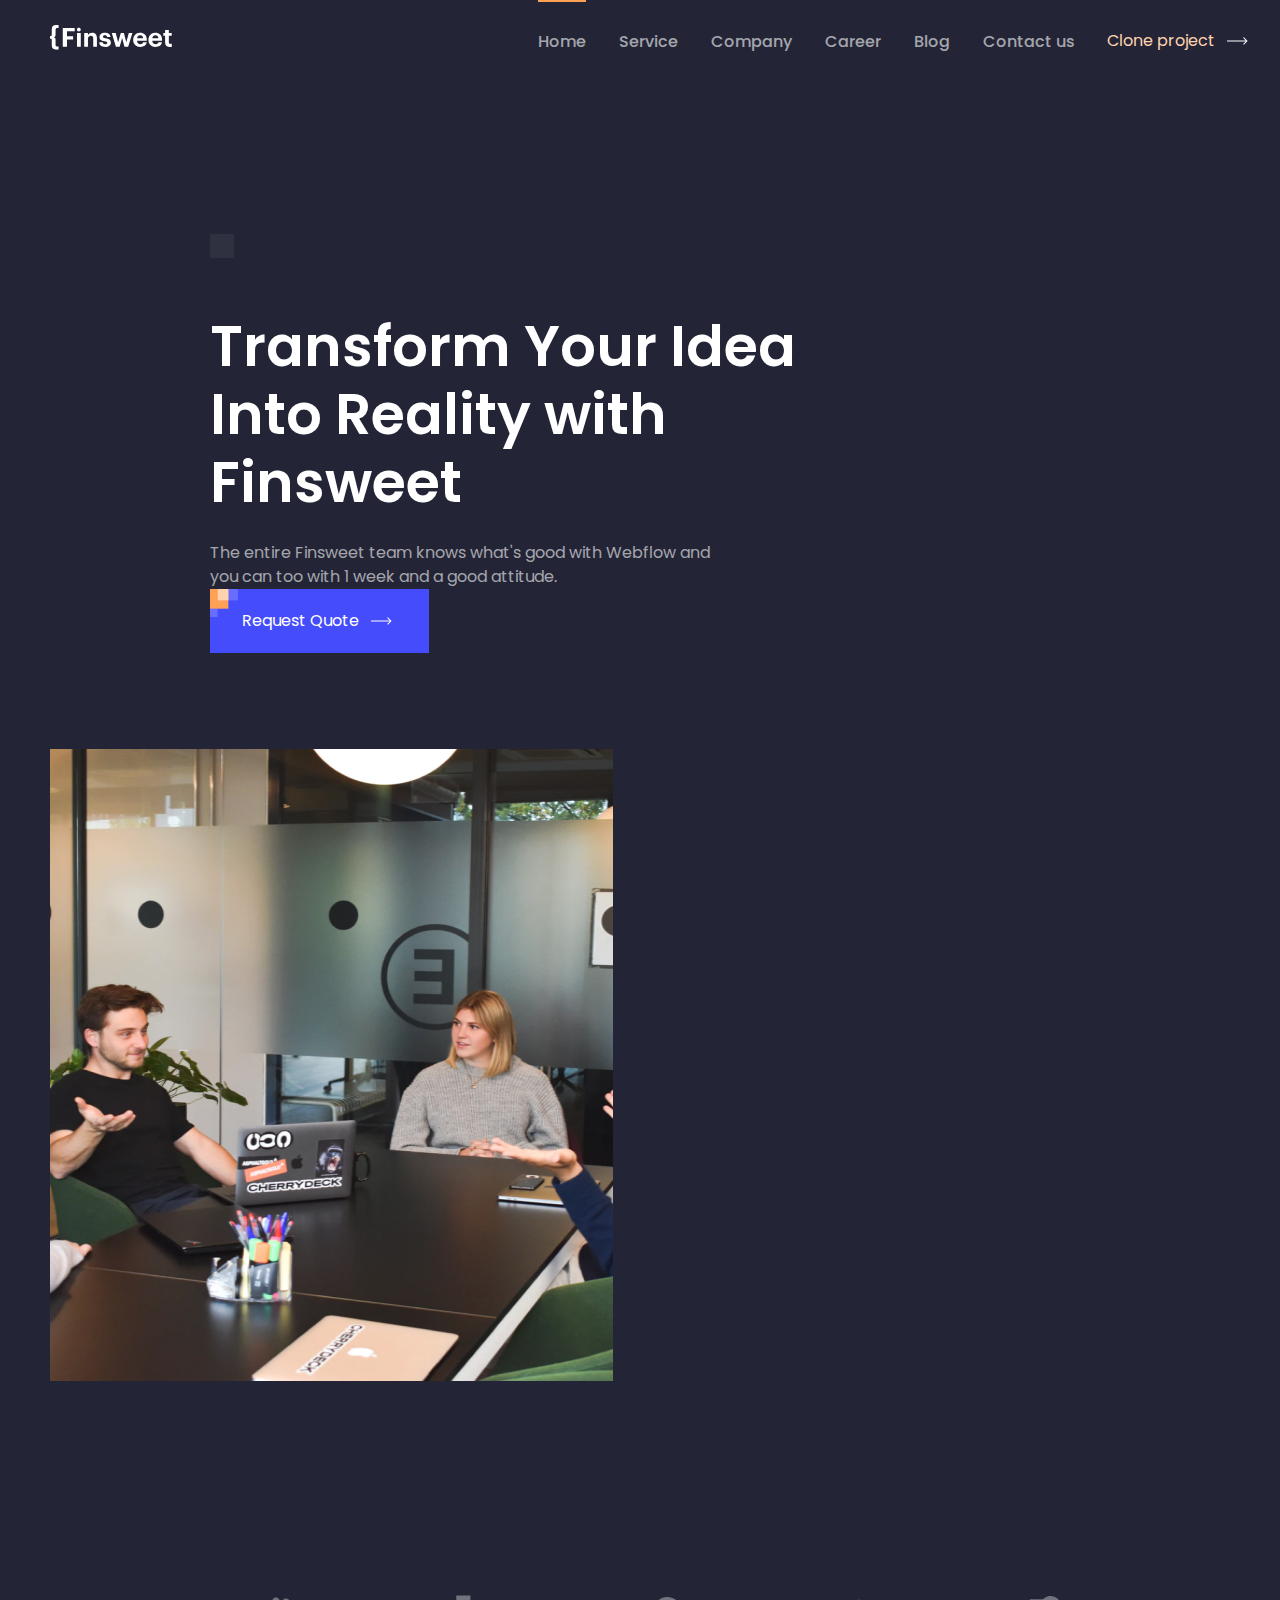
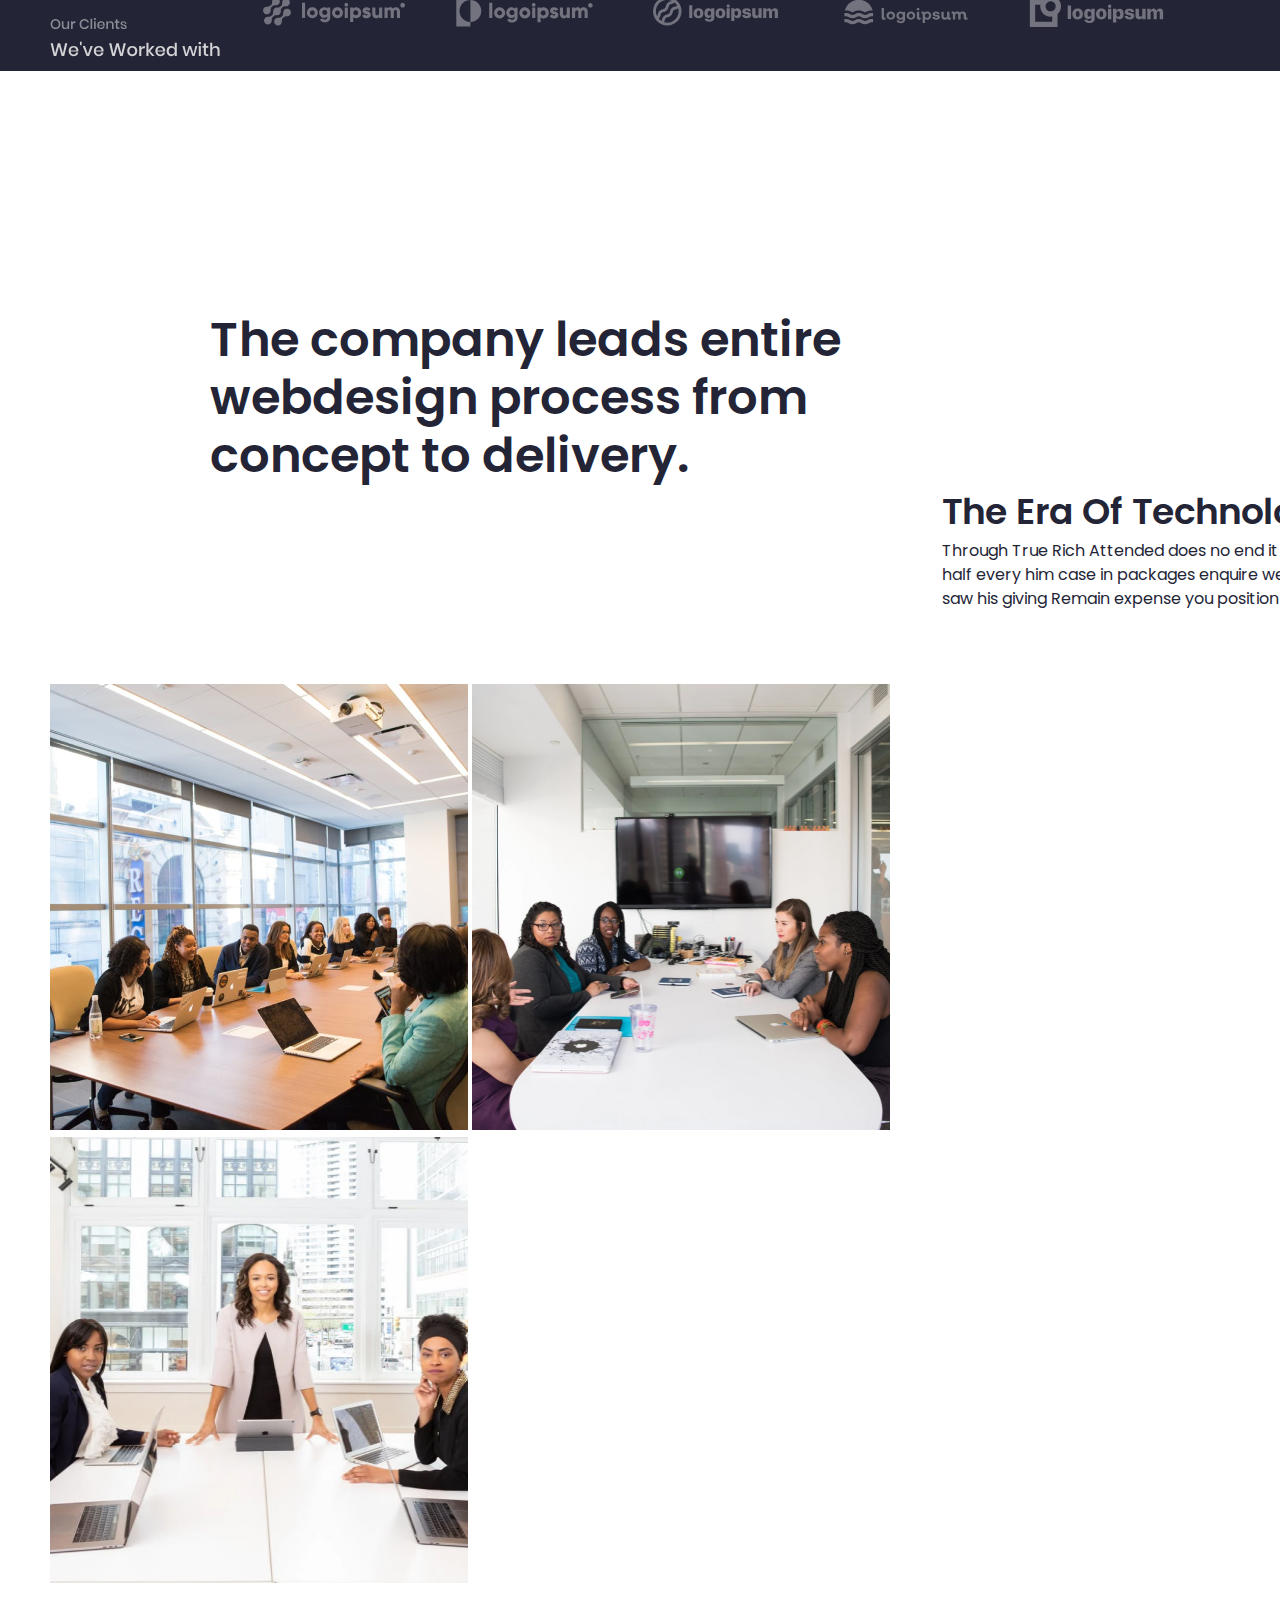
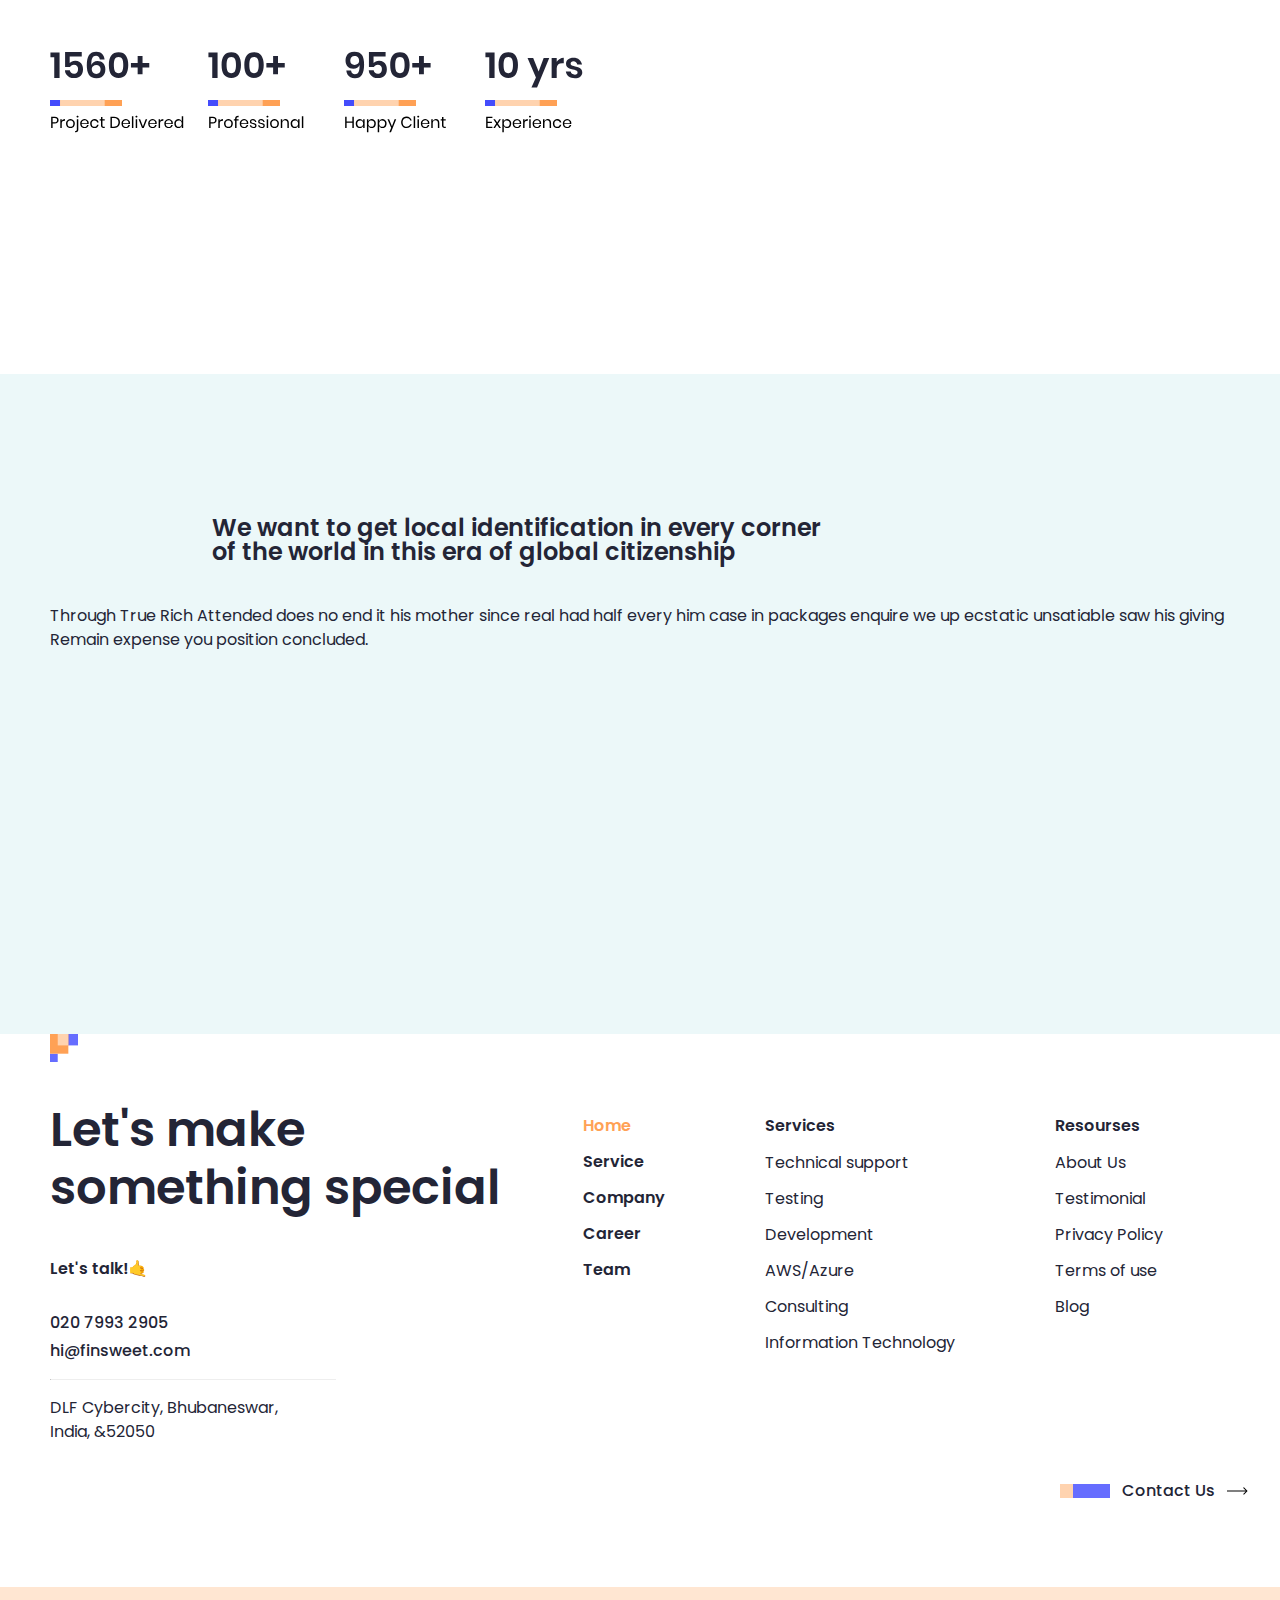
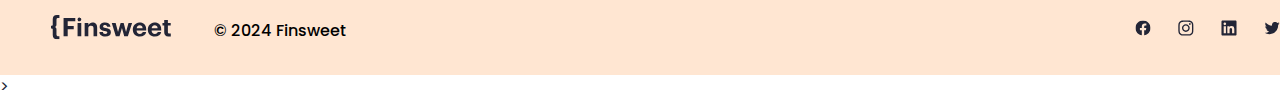
<file: index.html>
<!DOCTYPE html>
<html lang="en">
  <head>
    <meta charset="UTF-8" />
    <meta name="viewport" content="width=device-width, initial-scale=1.0" />
    <title>Finsweet | Home</title>
    <!-- STYLE -->
    <link rel="stylesheet" href="./css/global.css" />
    <link rel="stylesheet" href="./css/index.css" />
  </head>
  <body>
    <!-- HEADER START -->
    <header class="header">
      <div class="header-container container">
        <!-- LOGO -->
        <a class="site-logo" href="./index.html">
          <img
            class="site-logo-img"
            src="./imags/Logo-white.svg"
            alt="site logo"
            width="122"
            height="25"
          />
        </a>
        <!-- NAV -->
        <nav class="sitenav">
          <ul class="sitenav-list">
            <li class="sitenav-item">
              <a class="sitenav-link" id="active" href="./index.html">Home</a>
            </li>
            <li class="sitenav-item">
              <a class="sitenav-link" href="./pages/services/services.html"
                >Service</a
              >
            </li>
            <li class="sitenav-item">
              <a class="sitenav-link" href="./pages/company/company.html"
                >Company</a
              >
            </li>
            <li class="sitenav-item">
              <a class="sitenav-link" href="./pages/career/career.html"
                >Career</a
              >
            </li>
            <li class="sitenav-item">
              <a class="sitenav-link" href="./pages/blog/blog.html">Blog</a>
            </li>
            <li class="sitenav-item">
              <a class="sitenav-link" href="./pages/contact/contact.html"
                >Contact us</a
              >
            </li>
          </ul>
        </nav>
        <!-- HEADER BUTTUN -->
        <a class="btn header-btn" href="">
          <span class="btn-text">Clone project</span>
          <img class="btn-image" src="../../imags/shape-btn-row.svg" alt="" />
        </a>
      </div>
    </header>
    <!-- HEADER END -->

    <!-- MAIN START -->
    <main class="main">
      <!-- HERO -->

      <section class="hero">
        <div class="hero-title container">
          <div>
            <img class="hero-icon" src="./imags/icon.svg" alt="" />
            <h1 class="hero-text">
              Transform Your Idea Into Reality with Finsweet
            </h1>
            <p class="hero-content">
              The entire Finsweet team knows what's good with Webflow and you
              can too with 1 week and a good attitude.
            </p>
            <a class="btn btn-primary" href="">
              <span class="btn-text">Request Quote</span>
              <img class="btn-image" src="./imags/shape-btn-row.svg" alt="" />
            </a>
          </div>
          <img class="hero-image" src="./imags/main-img.jpg" alt="" />
          <div class="hero-wrapper">
            <img class="hero-logo-img" src="./imags/hero-title.svg" alt="" />
            <img class="hero-logo-img" src="./imags/hero-ligo.svg" alt="" />
            <img class="hero-logo-img" src="./imags/hero-ligo1.svg" alt="" />
            <img class="hero-logo-img" src="./imags/hero-logo2.svg" alt="" />
            <img class="hero-logo-img" src="./imags/hero-logo3.svg" alt="" />
            <img class="hero-logo-img" src="./imags/hero-logo4.svg" alt="" />
          </div>

          <!-- HERO LOGO -->
        </div>
      </section>

      <!-- ABOUT US bo'limi -->
      <div class="main-about-title container">
        <h2 class="main-about">
          The company leads entire webdesign process from concept to delivery.
        </h2>
        <h3 class="main-content">The Era Of Technology.</h3>
        <p class="main-item">
          Through True Rich Attended does no end it his mother since real had
          half every him case in packages enquire we up ecstatic unsatiable saw
          his giving Remain expense you position concluded.
        </p>
        <img class="main-img" src="./imags/Image 1.jpg" alt="" />
        <img class="main-img" src="./imags/Image 2.jpg" alt="" />
        <img class="main-img" src="./imags/Image 3.jpg" alt="" />
      </div>
      <div class="main-logo container">
        <img class="main-logos" src="./imags/Number 1.svg" alt="" />
        <img class="main-logos" src="./imags/Number 2.svg" alt="" />
        <img class="main-logos" src="./imags/Number 3.svg" alt="" />
        <img class="main-logos" src="./imags/Number 4.svg" alt="" />
      </div>
      <!-- MAIN expertise bo'limi -->
      <section class="main-bg container">
        <div>
          <h2 class="expertis-title">
            We want to get local identification in every corner of the world in
            this era of global citizenship
          </h2>
          <p part="expertis-item">
            Through True Rich Attended does no end it his mother since real had
            half every him case in packages enquire we up ecstatic unsatiable
            saw his giving Remain expense you position concluded.
          </p>
        </div>
      </section>
    </main>
    <!-- MAIN END  -->

    <!-- FOOTER START -->
    <footer class="footer">
      <!-- FOOTER TOP -->
      <div class="fotter-top">
        <div class="footer-top-container container">
          <div class="footer-top-left">
            <img class="footer-top-image" src="./imags/Shape-btn.svg" alt="" />
            <h2 class="footer-top-title">Let's make something special</h2>
            <h4 class="footer-topo-slogan">Let's talk!🤙</h4>

            <p class="footer-top-mobile">
              <a href="tel:+020 7993 2905">020 7993 2905</a>
            </p>
            <p class="footer-top-email">
              <a href="mailto:hi@finsweet.com">hi@finsweet.com</a>
            </p>
            <hr class="footer-top-divider" />
            <address class="site-address">
              DLF Cybercity, Bhubaneswar, <br />
              India, &52050
            </address>
          </div>
          <div class="footer-top-right">
            <!-- ULS -->
            <div class="footer-navs">
              <ul class="main-nav">
                <li>
                  <a href="../../index.html" id="active-footer-link">Home</a>
                </li>
                <li>
                  <a href="../../pages/services/services.html">Service</a>
                </li>
                <li><a href="./../company/company.html">Company</a></li>
                <li><a href="./../career/career.html">Career </a></li>
                <li><a href="pages/team/team.html">Team</a></li>
              </ul>
              <ul class="services-nav">
                <li>Services</li>
                <li><a href="">Technical support</a></li>
                <li><a href="">Testing</a></li>
                <li><a href="">Development</a></li>
                <li><a href="">AWS/Azure </a></li>
                <li><a href="">Consulting</a></li>
                <li><a href="">Information Technology</a></li>
              </ul>
              <ul class="resources-nav">
                <li>Resourses</li>
                <li><a href="">About Us</a></li>
                <li><a href="">Testimonial</a></li>
                <li>
                  <a href="./pages/privacy/privacy.html">Privacy Policy</a>
                </li>
                <li><a href="">Terms of use</a></li>
                <li><a href="">Blog</a></li>
              </ul>
            </div>
            <div class="footer-btn-wrapper">
              <a class="btn footer-btn" href="">
                <img src="./imags/Shapes.svg" alt="" />
                <span class="btn-text">Contact Us</span>
                <img
                  class="btn-image"
                  src="./imags/shape-btn-black.svg"
                  alt=""
                />
              </a>
            </div>
          </div>
        </div>
      </div>
      <!-- FOOTER BOTTON -->
      <div class="footer-bottom">
        <!-- LOGO -->
        <div class="footer-bottom-container container">
          <a class="site-logo" href="./index.html">
            <img
              class="site-logo-img"
              src="./imags/Logo-black.svg"
              alt="site logo"
              width="122"
              height="25"
            />
          </a>

          <span class="footer-copyright">&copy 2024 Finsweet</span>
          <ul class="footer-socials">
            <li class="socials-item">
              <a href="" class="footer-socials-link"
                ><svg
                  class="social-icon"
                  width="16"
                  height="17"
                  viewBox="0 0 16 17"
                  fill="none"
                  xmlns="http://www.w3.org/2000/svg"
                >
                  <g clip-path="url(#clip0_1_1760)">
                    <path
                      d="M16 8.52246C16 4.10418 12.4183 0.522461 8 0.522461C3.58172 0.522461 0 4.10418 0 8.52246C0 12.5154 2.92547 15.8251 6.75 16.4253V10.835H4.71875V8.52246H6.75V6.75996C6.75 4.75496 7.94438 3.64746 9.77172 3.64746C10.6467 3.64746 11.5625 3.80371 11.5625 3.80371V5.77246H10.5538C9.56 5.77246 9.25 6.38918 9.25 7.02246V8.52246H11.4688L11.1141 10.835H9.25V16.4253C13.0745 15.8251 16 12.5154 16 8.52246Z"
                      fill="#232536"
                    />
                  </g>
                  <defs>
                    <clipPath id="clip0_1_1760">
                      <rect
                        width="16"
                        height="16"
                        fill="white"
                        transform="translate(0 0.522461)"
                      />
                    </clipPath>
                  </defs>
                </svg>
              </a>
            </li>
            <li class="socials-item">
              <a href="" class="footer-socials-link"
                ><svg
                  class="social-icon"
                  width="17"
                  height="17"
                  viewBox="0 0 17 17"
                  fill="none"
                  xmlns="http://www.w3.org/2000/svg"
                >
                  <path
                    d="M8.3335 1.96309C10.471 1.96309 10.7241 1.97246 11.5647 2.00996C12.346 2.04434 12.7679 2.17559 13.0491 2.28496C13.421 2.42871 13.6897 2.60371 13.9679 2.88184C14.2491 3.16309 14.421 3.42871 14.5647 3.80059C14.6741 4.08184 14.8054 4.50684 14.8397 5.28496C14.8772 6.12871 14.8866 6.38184 14.8866 8.51621C14.8866 10.6537 14.8772 10.9068 14.8397 11.7475C14.8054 12.5287 14.6741 12.9506 14.5647 13.2318C14.421 13.6037 14.246 13.8725 13.9679 14.1506C13.6866 14.4318 13.421 14.6037 13.0491 14.7475C12.7679 14.8568 12.3429 14.9881 11.5647 15.0225C10.721 15.06 10.4679 15.0693 8.3335 15.0693C6.196 15.0693 5.94287 15.06 5.10225 15.0225C4.321 14.9881 3.89912 14.8568 3.61787 14.7475C3.246 14.6037 2.97725 14.4287 2.69912 14.1506C2.41787 13.8693 2.246 13.6037 2.10225 13.2318C1.99287 12.9506 1.86162 12.5256 1.82725 11.7475C1.78975 10.9037 1.78037 10.6506 1.78037 8.51621C1.78037 6.37871 1.78975 6.12559 1.82725 5.28496C1.86162 4.50371 1.99287 4.08184 2.10225 3.80059C2.246 3.42871 2.421 3.15996 2.69912 2.88184C2.98037 2.60059 3.246 2.42871 3.61787 2.28496C3.89912 2.17559 4.32412 2.04434 5.10225 2.00996C5.94287 1.97246 6.196 1.96309 8.3335 1.96309ZM8.3335 0.522461C6.16162 0.522461 5.88975 0.531836 5.03662 0.569336C4.18662 0.606836 3.60225 0.744336 3.096 0.941211C2.56787 1.14746 2.121 1.41934 1.67725 1.86621C1.23037 2.30996 0.958496 2.75684 0.752246 3.28184C0.555371 3.79121 0.417871 4.37246 0.380371 5.22246C0.342871 6.07871 0.333496 6.35059 0.333496 8.52246C0.333496 10.6943 0.342871 10.9662 0.380371 11.8193C0.417871 12.6693 0.555371 13.2537 0.752246 13.76C0.958496 14.2881 1.23037 14.735 1.67725 15.1787C2.121 15.6225 2.56787 15.8975 3.09287 16.1006C3.60225 16.2975 4.1835 16.435 5.0335 16.4725C5.88662 16.51 6.1585 16.5193 8.33037 16.5193C10.5022 16.5193 10.7741 16.51 11.6272 16.4725C12.4772 16.435 13.0616 16.2975 13.5679 16.1006C14.0929 15.8975 14.5397 15.6225 14.9835 15.1787C15.4272 14.735 15.7022 14.2881 15.9054 13.7631C16.1022 13.2537 16.2397 12.6725 16.2772 11.8225C16.3147 10.9693 16.3241 10.6975 16.3241 8.52559C16.3241 6.35371 16.3147 6.08184 16.2772 5.22871C16.2397 4.37871 16.1022 3.79434 15.9054 3.28809C15.7085 2.75684 15.4366 2.30996 14.9897 1.86621C14.546 1.42246 14.0991 1.14746 13.5741 0.944336C13.0647 0.747461 12.4835 0.609961 11.6335 0.572461C10.7772 0.531836 10.5054 0.522461 8.3335 0.522461Z"
                    fill="#232536"
                  />
                  <path
                    d="M8.3335 4.41309C6.06475 4.41309 4.22412 6.25371 4.22412 8.52246C4.22412 10.7912 6.06475 12.6318 8.3335 12.6318C10.6022 12.6318 12.4429 10.7912 12.4429 8.52246C12.4429 6.25371 10.6022 4.41309 8.3335 4.41309ZM8.3335 11.1881C6.86162 11.1881 5.66787 9.99434 5.66787 8.52246C5.66787 7.05059 6.86162 5.85684 8.3335 5.85684C9.80537 5.85684 10.9991 7.05059 10.9991 8.52246C10.9991 9.99434 9.80537 11.1881 8.3335 11.1881Z"
                    fill="#232536"
                  />
                  <path
                    d="M13.5647 4.25064C13.5647 4.78189 13.1335 5.21001 12.6054 5.21001C12.0741 5.21001 11.646 4.77876 11.646 4.25064C11.646 3.71939 12.0772 3.29126 12.6054 3.29126C13.1335 3.29126 13.5647 3.72251 13.5647 4.25064Z"
                    fill="#232536"
                  />
                </svg>
              </a>
            </li>
            <li class="socials-item">
              <a href="" class="footer-socials-link"
                ><svg
                  class="social-icon"
                  width="16"
                  height="17"
                  viewBox="0 0 16 17"
                  fill="none"
                  xmlns="http://www.w3.org/2000/svg"
                >
                  <path
                    d="M14.8156 0.522461H1.18125C0.528125 0.522461 0 1.03809 0 1.67559V15.3662C0 16.0037 0.528125 16.5225 1.18125 16.5225H14.8156C15.4688 16.5225 16 16.0037 16 15.3693V1.67559C16 1.03809 15.4688 0.522461 14.8156 0.522461ZM4.74687 14.1568H2.37188V6.51934H4.74687V14.1568ZM3.55938 5.47871C2.79688 5.47871 2.18125 4.86309 2.18125 4.10371C2.18125 3.34434 2.79688 2.72871 3.55938 2.72871C4.31875 2.72871 4.93437 3.34434 4.93437 4.10371C4.93437 4.85996 4.31875 5.47871 3.55938 5.47871ZM13.6344 14.1568H11.2625V10.4443C11.2625 9.55996 11.2469 8.41934 10.0281 8.41934C8.79375 8.41934 8.60625 9.38496 8.60625 10.3818V14.1568H6.2375V6.51934H8.5125V7.56309H8.54375C8.85938 6.96309 9.63438 6.32871 10.7875 6.32871C13.1906 6.32871 13.6344 7.90996 13.6344 9.96621V14.1568Z"
                    fill="#232536"
                  />
                </svg>
              </a>
            </li>
            <li class="socials-item">
              <a href="" class="footer-socials-link"
                ><svg
                  class="social-icon"
                  width="17"
                  height="17"
                  viewBox="0 0 17 17"
                  fill="none"
                  xmlns="http://www.w3.org/2000/svg"
                >
                  <g clip-path="url(#clip0_1_1762)">
                    <path
                      d="M5.69994 15.0225C11.7362 15.0225 15.0387 10.0203 15.0387 5.6837C15.0387 5.54308 15.0356 5.39933 15.0293 5.2587C15.6718 4.7941 16.2262 4.21863 16.6665 3.55933C16.0682 3.82553 15.4329 3.99938 14.7824 4.07495C15.4674 3.6644 15.9802 3.01944 16.2259 2.25964C15.5815 2.6415 14.8769 2.91087 14.1421 3.0562C13.6471 2.53017 12.9925 2.18187 12.2796 2.06516C11.5668 1.94845 10.8353 2.06983 10.1983 2.41053C9.56137 2.75122 9.05437 3.29226 8.75574 3.95C8.4571 4.60774 8.38346 5.34554 8.54619 6.04933C7.2415 5.98385 5.96513 5.64493 4.79983 5.05453C3.63452 4.46412 2.6063 3.63542 1.78182 2.62214C1.36277 3.34462 1.23454 4.19956 1.42319 5.01319C1.61184 5.82682 2.10321 6.53809 2.79744 7.00245C2.27626 6.9859 1.76649 6.84558 1.31025 6.59308V6.6337C1.30979 7.39189 1.5719 8.12685 2.05204 8.71364C2.53219 9.30043 3.20072 9.70284 3.944 9.85245C3.46121 9.98455 2.95449 10.0038 2.46307 9.9087C2.67281 10.5608 3.08089 11.1311 3.63035 11.54C4.17982 11.949 4.84325 12.1762 5.52807 12.19C4.36545 13.1032 2.92929 13.5985 1.45088 13.5962C1.1887 13.5958 0.92677 13.5797 0.666504 13.5481C2.16841 14.5116 3.91552 15.0234 5.69994 15.0225Z"
                      fill="#232536"
                    />
                  </g>
                  <defs>
                    <clipPath id="clip0_1_1762">
                      <rect
                        width="16"
                        height="16"
                        fill="white"
                        transform="translate(0.666504 0.522461)"
                      />
                    </clipPath>
                  </defs>
                </svg>
              </a>
            </li>
          </ul>
        </div>
      </div>
    </footer>
    <!-- FOOTER END -->>
  </body>
</html>
</file>
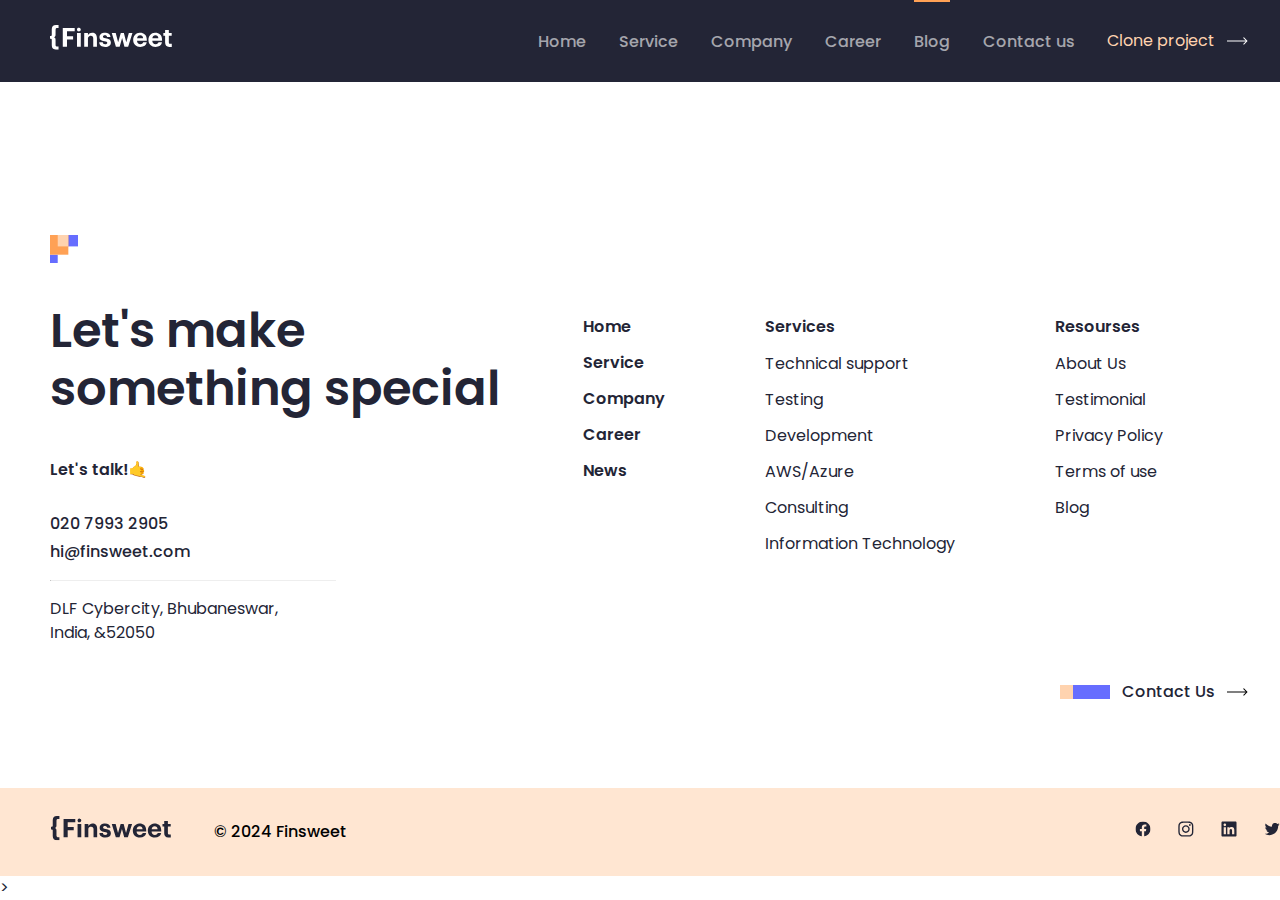
<file: pages/blog/blog.html>
<!DOCTYPE html>
<html lang="en">
  <head>
    <meta charset="UTF-8" />
    <meta name="viewport" content="width=device-width, initial-scale=1.0" />
    <title>Finsweet | Blog</title>
    <!-- STYLE -->
    <link rel="stylesheet" href="./blog.css" />
  </head>
  <body>
    <!-- HEADER START -->
    <header class="header">
      <div class="header-container container">
        <!-- LOGO -->
        <a class="site-logo" href="./index.html">
          <img
            class="site-logo-img"
            src="../../imags/Logo-white.svg"
            alt="site logo"
            width="122"
            height="25"
          />
        </a>
        <!-- NAV -->
        <nav class="sitenav">
          <ul class="sitenav-list">
            <li class="sitenav-item">
              <a class="sitenav-link" href="../../index.html">Home</a>
            </li>
            <li class="sitenav-item">
              <a class="sitenav-link" href="../services/services.html"
                >Service</a
              >
            </li>
            <li class="sitenav-item">
              <a class="sitenav-link" href="../company/company.html">Company</a>
            </li>
            <li class="sitenav-item">
              <a class="sitenav-link" href="../career/career.html">Career</a>
            </li>
            <li class="sitenav-item">
              <a class="sitenav-link" id="active" href="../blog/blog.html"
                >Blog</a
              >
            </li>
            <li class="sitenav-item">
              <a class="sitenav-link" href="../contact/contact.html"
                >Contact us</a
              >
            </li>
          </ul>
        </nav>
        <!-- HEADER BUTTUN -->
        <a class="btn header-btn" href="">
          <span class="btn-text">Clone project</span>
          <img class="btn-image" src="../../imags/shape-btn-row.svg" alt="" />
        </a>
      </div>
    </header>
    <!-- HEADER END -->

    <!-- MAIN START -->
    <main class="main"></main>
    <!-- MAIN END -->

    <!-- FOOTER START -->
    <footer class="footer">
      <!-- FOOTER TOP -->
      <div class="fotter-top">
        <div class="footer-top-container container">
          <div class="footer-top-left">
            <img
              class="footer-top-image"
              src="../../imags/Shape-btn.svg"
              alt=""
            />
            <h2 class="footer-top-title">Let's make something special</h2>
            <h4 class="footer-topo-slogan">Let's talk!🤙</h4>

            <p class="footer-top-mobile">
              <a href="tel:+020 7993 2905">020 7993 2905</a>
            </p>
            <p class="footer-top-email">
              <a href="mailto:hi@finsweet.com">hi@finsweet.com</a>
            </p>
            <hr class="footer-top-divider" />
            <address class="site-address">
              DLF Cybercity, Bhubaneswar, <br />
              India, &52050
            </address>
          </div>
          <div class="footer-top-right">
            <!-- ULS -->
            <div class="footer-navs">
              <ul class="main-nav">
                <li>
                  <a href="../../index.html">Home</a>
                </li>
                <li>
                  <a href="../../pages/services/services.html">Service</a>
                </li>
                <li><a href="./../company/company.html">Company</a></li>
                <li><a href="./../career/career.html">Career </a></li>
                <li><a href="#">News</a></li>
              </ul>
              <ul class="services-nav">
                <li>Services</li>
                <li><a href="">Technical support</a></li>
                <li><a href="">Testing</a></li>
                <li><a href="">Development</a></li>
                <li><a href="">AWS/Azure </a></li>
                <li><a href="">Consulting</a></li>
                <li><a href="">Information Technology</a></li>
              </ul>
              <ul class="resources-nav">
                <li>Resourses</li>
                <li><a href="">About Us</a></li>
                <li><a href="">Testimonial</a></li>
                <li><a href="">Privacy Policy</a></li>
                <li><a href="">Terms of use</a></li>
                <li><a href="">Blog</a></li>
              </ul>
            </div>
            <div class="footer-btn-wrapper">
              <a class="btn footer-btn" href="">
                <img src="../../imags/Shapes.svg" alt="" />
                <span class="btn-text">Contact Us</span>
                <img
                  class="btn-image"
                  src="../../imags/shape-btn-black.svg"
                  alt=""
                />
              </a>
            </div>
          </div>
        </div>
      </div>
      <!-- FOOTER BOTTON -->
      <div class="footer-bottom">
        <!-- LOGO -->
        <div class="footer-bottom-container container">
          <a class="site-logo" href="./index.html">
            <img
              class="site-logo-img"
              src="../../imags/Logo-black.svg"
              alt="site logo"
              width="122"
              height="25"
            />
          </a>

          <span class="footer-copyright">&copy 2024 Finsweet</span>
          <ul class="footer-socials">
            <li class="socials-item">
              <a href="" class="footer-socials-link"
                ><svg
                  class="social-icon"
                  width="16"
                  height="17"
                  viewBox="0 0 16 17"
                  fill="none"
                  xmlns="http://www.w3.org/2000/svg"
                >
                  <g clip-path="url(#clip0_1_1760)">
                    <path
                      d="M16 8.52246C16 4.10418 12.4183 0.522461 8 0.522461C3.58172 0.522461 0 4.10418 0 8.52246C0 12.5154 2.92547 15.8251 6.75 16.4253V10.835H4.71875V8.52246H6.75V6.75996C6.75 4.75496 7.94438 3.64746 9.77172 3.64746C10.6467 3.64746 11.5625 3.80371 11.5625 3.80371V5.77246H10.5538C9.56 5.77246 9.25 6.38918 9.25 7.02246V8.52246H11.4688L11.1141 10.835H9.25V16.4253C13.0745 15.8251 16 12.5154 16 8.52246Z"
                      fill="#232536"
                    />
                  </g>
                  <defs>
                    <clipPath id="clip0_1_1760">
                      <rect
                        width="16"
                        height="16"
                        fill="white"
                        transform="translate(0 0.522461)"
                      />
                    </clipPath>
                  </defs>
                </svg>
              </a>
            </li>
            <li class="socials-item">
              <a href="" class="footer-socials-link"
                ><svg
                  class="social-icon"
                  width="17"
                  height="17"
                  viewBox="0 0 17 17"
                  fill="none"
                  xmlns="http://www.w3.org/2000/svg"
                >
                  <path
                    d="M8.3335 1.96309C10.471 1.96309 10.7241 1.97246 11.5647 2.00996C12.346 2.04434 12.7679 2.17559 13.0491 2.28496C13.421 2.42871 13.6897 2.60371 13.9679 2.88184C14.2491 3.16309 14.421 3.42871 14.5647 3.80059C14.6741 4.08184 14.8054 4.50684 14.8397 5.28496C14.8772 6.12871 14.8866 6.38184 14.8866 8.51621C14.8866 10.6537 14.8772 10.9068 14.8397 11.7475C14.8054 12.5287 14.6741 12.9506 14.5647 13.2318C14.421 13.6037 14.246 13.8725 13.9679 14.1506C13.6866 14.4318 13.421 14.6037 13.0491 14.7475C12.7679 14.8568 12.3429 14.9881 11.5647 15.0225C10.721 15.06 10.4679 15.0693 8.3335 15.0693C6.196 15.0693 5.94287 15.06 5.10225 15.0225C4.321 14.9881 3.89912 14.8568 3.61787 14.7475C3.246 14.6037 2.97725 14.4287 2.69912 14.1506C2.41787 13.8693 2.246 13.6037 2.10225 13.2318C1.99287 12.9506 1.86162 12.5256 1.82725 11.7475C1.78975 10.9037 1.78037 10.6506 1.78037 8.51621C1.78037 6.37871 1.78975 6.12559 1.82725 5.28496C1.86162 4.50371 1.99287 4.08184 2.10225 3.80059C2.246 3.42871 2.421 3.15996 2.69912 2.88184C2.98037 2.60059 3.246 2.42871 3.61787 2.28496C3.89912 2.17559 4.32412 2.04434 5.10225 2.00996C5.94287 1.97246 6.196 1.96309 8.3335 1.96309ZM8.3335 0.522461C6.16162 0.522461 5.88975 0.531836 5.03662 0.569336C4.18662 0.606836 3.60225 0.744336 3.096 0.941211C2.56787 1.14746 2.121 1.41934 1.67725 1.86621C1.23037 2.30996 0.958496 2.75684 0.752246 3.28184C0.555371 3.79121 0.417871 4.37246 0.380371 5.22246C0.342871 6.07871 0.333496 6.35059 0.333496 8.52246C0.333496 10.6943 0.342871 10.9662 0.380371 11.8193C0.417871 12.6693 0.555371 13.2537 0.752246 13.76C0.958496 14.2881 1.23037 14.735 1.67725 15.1787C2.121 15.6225 2.56787 15.8975 3.09287 16.1006C3.60225 16.2975 4.1835 16.435 5.0335 16.4725C5.88662 16.51 6.1585 16.5193 8.33037 16.5193C10.5022 16.5193 10.7741 16.51 11.6272 16.4725C12.4772 16.435 13.0616 16.2975 13.5679 16.1006C14.0929 15.8975 14.5397 15.6225 14.9835 15.1787C15.4272 14.735 15.7022 14.2881 15.9054 13.7631C16.1022 13.2537 16.2397 12.6725 16.2772 11.8225C16.3147 10.9693 16.3241 10.6975 16.3241 8.52559C16.3241 6.35371 16.3147 6.08184 16.2772 5.22871C16.2397 4.37871 16.1022 3.79434 15.9054 3.28809C15.7085 2.75684 15.4366 2.30996 14.9897 1.86621C14.546 1.42246 14.0991 1.14746 13.5741 0.944336C13.0647 0.747461 12.4835 0.609961 11.6335 0.572461C10.7772 0.531836 10.5054 0.522461 8.3335 0.522461Z"
                    fill="#232536"
                  />
                  <path
                    d="M8.3335 4.41309C6.06475 4.41309 4.22412 6.25371 4.22412 8.52246C4.22412 10.7912 6.06475 12.6318 8.3335 12.6318C10.6022 12.6318 12.4429 10.7912 12.4429 8.52246C12.4429 6.25371 10.6022 4.41309 8.3335 4.41309ZM8.3335 11.1881C6.86162 11.1881 5.66787 9.99434 5.66787 8.52246C5.66787 7.05059 6.86162 5.85684 8.3335 5.85684C9.80537 5.85684 10.9991 7.05059 10.9991 8.52246C10.9991 9.99434 9.80537 11.1881 8.3335 11.1881Z"
                    fill="#232536"
                  />
                  <path
                    d="M13.5647 4.25064C13.5647 4.78189 13.1335 5.21001 12.6054 5.21001C12.0741 5.21001 11.646 4.77876 11.646 4.25064C11.646 3.71939 12.0772 3.29126 12.6054 3.29126C13.1335 3.29126 13.5647 3.72251 13.5647 4.25064Z"
                    fill="#232536"
                  />
                </svg>
              </a>
            </li>
            <li class="socials-item">
              <a href="" class="footer-socials-link"
                ><svg
                  class="social-icon"
                  width="16"
                  height="17"
                  viewBox="0 0 16 17"
                  fill="none"
                  xmlns="http://www.w3.org/2000/svg"
                >
                  <path
                    d="M14.8156 0.522461H1.18125C0.528125 0.522461 0 1.03809 0 1.67559V15.3662C0 16.0037 0.528125 16.5225 1.18125 16.5225H14.8156C15.4688 16.5225 16 16.0037 16 15.3693V1.67559C16 1.03809 15.4688 0.522461 14.8156 0.522461ZM4.74687 14.1568H2.37188V6.51934H4.74687V14.1568ZM3.55938 5.47871C2.79688 5.47871 2.18125 4.86309 2.18125 4.10371C2.18125 3.34434 2.79688 2.72871 3.55938 2.72871C4.31875 2.72871 4.93437 3.34434 4.93437 4.10371C4.93437 4.85996 4.31875 5.47871 3.55938 5.47871ZM13.6344 14.1568H11.2625V10.4443C11.2625 9.55996 11.2469 8.41934 10.0281 8.41934C8.79375 8.41934 8.60625 9.38496 8.60625 10.3818V14.1568H6.2375V6.51934H8.5125V7.56309H8.54375C8.85938 6.96309 9.63438 6.32871 10.7875 6.32871C13.1906 6.32871 13.6344 7.90996 13.6344 9.96621V14.1568Z"
                    fill="#232536"
                  />
                </svg>
              </a>
            </li>
            <li class="socials-item">
              <a href="" class="footer-socials-link"
                ><svg
                  class="social-icon"
                  width="17"
                  height="17"
                  viewBox="0 0 17 17"
                  fill="none"
                  xmlns="http://www.w3.org/2000/svg"
                >
                  <g clip-path="url(#clip0_1_1762)">
                    <path
                      d="M5.69994 15.0225C11.7362 15.0225 15.0387 10.0203 15.0387 5.6837C15.0387 5.54308 15.0356 5.39933 15.0293 5.2587C15.6718 4.7941 16.2262 4.21863 16.6665 3.55933C16.0682 3.82553 15.4329 3.99938 14.7824 4.07495C15.4674 3.6644 15.9802 3.01944 16.2259 2.25964C15.5815 2.6415 14.8769 2.91087 14.1421 3.0562C13.6471 2.53017 12.9925 2.18187 12.2796 2.06516C11.5668 1.94845 10.8353 2.06983 10.1983 2.41053C9.56137 2.75122 9.05437 3.29226 8.75574 3.95C8.4571 4.60774 8.38346 5.34554 8.54619 6.04933C7.2415 5.98385 5.96513 5.64493 4.79983 5.05453C3.63452 4.46412 2.6063 3.63542 1.78182 2.62214C1.36277 3.34462 1.23454 4.19956 1.42319 5.01319C1.61184 5.82682 2.10321 6.53809 2.79744 7.00245C2.27626 6.9859 1.76649 6.84558 1.31025 6.59308V6.6337C1.30979 7.39189 1.5719 8.12685 2.05204 8.71364C2.53219 9.30043 3.20072 9.70284 3.944 9.85245C3.46121 9.98455 2.95449 10.0038 2.46307 9.9087C2.67281 10.5608 3.08089 11.1311 3.63035 11.54C4.17982 11.949 4.84325 12.1762 5.52807 12.19C4.36545 13.1032 2.92929 13.5985 1.45088 13.5962C1.1887 13.5958 0.92677 13.5797 0.666504 13.5481C2.16841 14.5116 3.91552 15.0234 5.69994 15.0225Z"
                      fill="#232536"
                    />
                  </g>
                  <defs>
                    <clipPath id="clip0_1_1762">
                      <rect
                        width="16"
                        height="16"
                        fill="white"
                        transform="translate(0.666504 0.522461)"
                      />
                    </clipPath>
                  </defs>
                </svg>
              </a>
            </li>
          </ul>
        </div>
      </div>
    </footer>
    <!-- FOOTER END -->>
  </body>
</html>
</file>
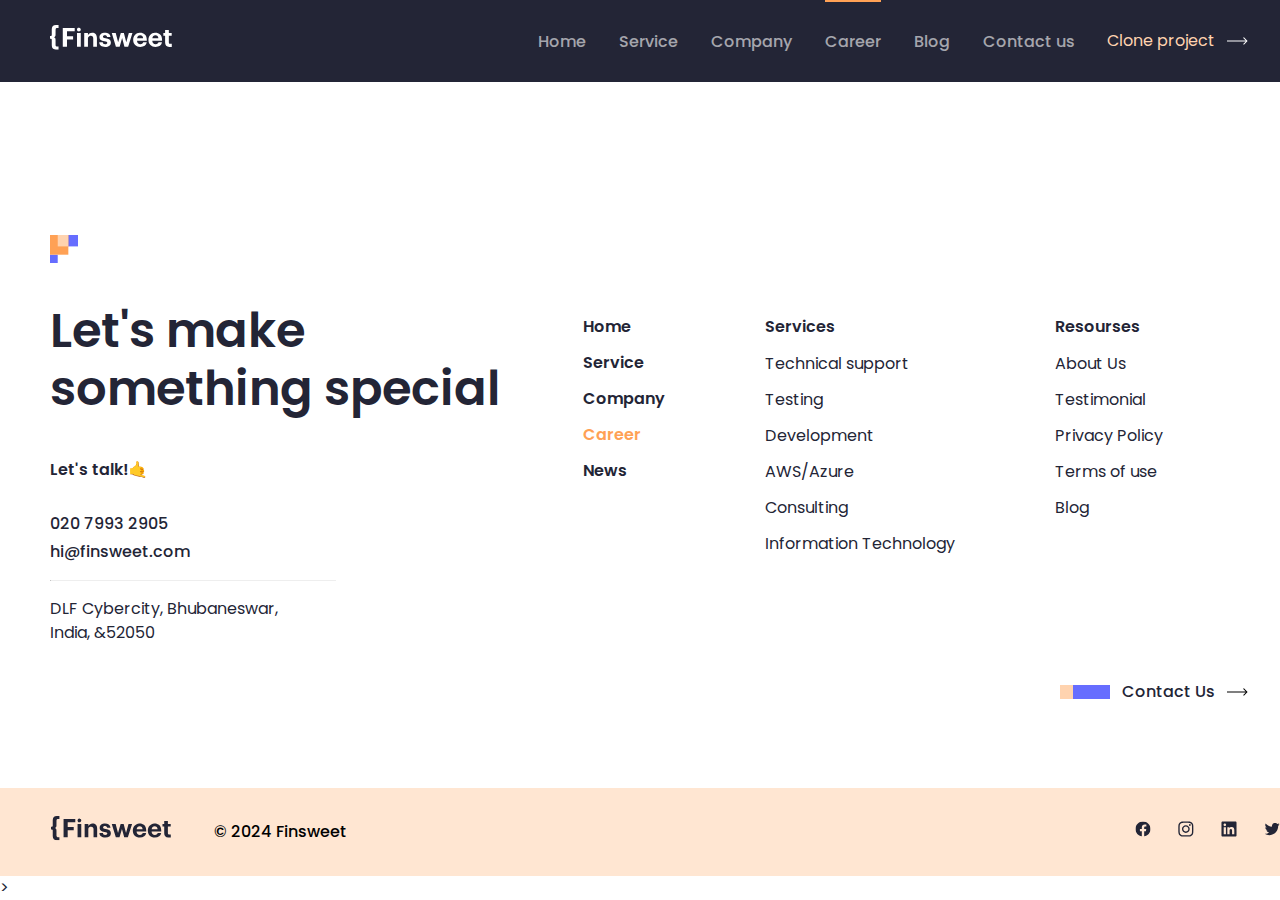
<file: pages/career/career.html>
<!DOCTYPE html>
<html lang="en">
  <head>
    <meta charset="UTF-8" />
    <meta name="viewport" content="width=device-width, initial-scale=1.0" />
    <title>Finsweet | Career</title>
    <!-- STYLE -->
    <link rel="stylesheet" href="./career.css" />
  </head>
  <body>
    <!-- HEADER START -->
    <header class="header">
      <div class="header-container container">
        <!-- LOGO -->
        <a class="site-logo" href="./index.html">
          <img
            class="site-logo-img"
            src="../../imags/Logo-white.svg"
            alt="site logo"
            width="122"
            height="25"
          />
        </a>
        <!-- NAV -->
        <nav class="sitenav">
          <ul class="sitenav-list">
            <li class="sitenav-item">
              <a class="sitenav-link" href="../../index.html">Home</a>
            </li>
            <li class="sitenav-item">
              <a class="sitenav-link" href="../services/services.html"
                >Service</a
              >
            </li>
            <li class="sitenav-item">
              <a class="sitenav-link" href="../company/company.html">Company</a>
            </li>
            <li class="sitenav-item">
              <a class="sitenav-link" id="active" href="../career/career.html"
                >Career</a
              >
            </li>
            <li class="sitenav-item">
              <a class="sitenav-link" href="../blog/blog.html">Blog</a>
            </li>
            <li class="sitenav-item">
              <a class="sitenav-link" href="../contact/contact.html"
                >Contact us</a
              >
            </li>
          </ul>
        </nav>
        <!-- HEADER BUTTUN -->
        <a class="btn header-btn" href="">
          <span class="btn-text">Clone project</span>
          <img class="btn-image" src="../../imags/shape-btn-row.svg" alt="" />
        </a>
      </div>
    </header>
    <!-- HEADER END -->

    <!-- MAIN START -->
    <main class="main"></main>
    <!-- MAIN END -->

    <!-- FOOTER START -->
    <footer class="footer">
      <!-- FOOTER TOP -->
      <div class="fotter-top">
        <div class="footer-top-container container">
          <div class="footer-top-left">
            <img
              class="footer-top-image"
              src="../../imags/Shape-btn.svg"
              alt=""
            />
            <h2 class="footer-top-title">Let's make something special</h2>
            <h4 class="footer-topo-slogan">Let's talk!🤙</h4>

            <p class="footer-top-mobile">
              <a href="tel:+020 7993 2905">020 7993 2905</a>
            </p>
            <p class="footer-top-email">
              <a href="mailto:hi@finsweet.com">hi@finsweet.com</a>
            </p>
            <hr class="footer-top-divider" />
            <address class="site-address">
              DLF Cybercity, Bhubaneswar, <br />
              India, &52050
            </address>
          </div>
          <div class="footer-top-right">
            <!-- ULS -->
            <div class="footer-navs">
              <ul class="main-nav">
                <li>
                  <a href="../../index.html">Home</a>
                </li>
                <li>
                  <a href="../../pages/services/services.html">Service</a>
                </li>
                <li><a href="./../company/company.html">Company</a></li>
                <li>
                  <a href="./../career/career.html" id="active-footer-link"
                    >Career
                  </a>
                </li>
                <li><a href="#">News</a></li>
              </ul>
              <ul class="services-nav">
                <li>Services</li>
                <li><a href="">Technical support</a></li>
                <li><a href="">Testing</a></li>
                <li><a href="">Development</a></li>
                <li><a href="">AWS/Azure </a></li>
                <li><a href="">Consulting</a></li>
                <li><a href="">Information Technology</a></li>
              </ul>
              <ul class="resources-nav">
                <li>Resourses</li>
                <li><a href="">About Us</a></li>
                <li><a href="">Testimonial</a></li>
                <li>
                  <a href="../../pages/privacy/privacy.html">Privacy Policy</a>
                </li>
                <li><a href="">Terms of use</a></li>
                <li><a href="">Blog</a></li>
              </ul>
            </div>
            <div class="footer-btn-wrapper">
              <a class="btn footer-btn" href="">
                <img src="../../imags/Shapes.svg" alt="" />
                <span class="btn-text">Contact Us</span>
                <img
                  class="btn-image"
                  src="../../imags/shape-btn-black.svg"
                  alt=""
                />
              </a>
            </div>
          </div>
        </div>
      </div>
      <!-- FOOTER BOTTON -->
      <div class="footer-bottom">
        <!-- LOGO -->
        <div class="footer-bottom-container container">
          <a class="site-logo" href="./index.html">
            <img
              class="site-logo-img"
              src="../../imags/Logo-black.svg"
              alt="site logo"
              width="122"
              height="25"
            />
          </a>

          <span class="footer-copyright">&copy 2024 Finsweet</span>
          <ul class="footer-socials">
            <li class="socials-item">
              <a href="" class="footer-socials-link"
                ><svg
                  class="social-icon"
                  width="16"
                  height="17"
                  viewBox="0 0 16 17"
                  fill="none"
                  xmlns="http://www.w3.org/2000/svg"
                >
                  <g clip-path="url(#clip0_1_1760)">
                    <path
                      d="M16 8.52246C16 4.10418 12.4183 0.522461 8 0.522461C3.58172 0.522461 0 4.10418 0 8.52246C0 12.5154 2.92547 15.8251 6.75 16.4253V10.835H4.71875V8.52246H6.75V6.75996C6.75 4.75496 7.94438 3.64746 9.77172 3.64746C10.6467 3.64746 11.5625 3.80371 11.5625 3.80371V5.77246H10.5538C9.56 5.77246 9.25 6.38918 9.25 7.02246V8.52246H11.4688L11.1141 10.835H9.25V16.4253C13.0745 15.8251 16 12.5154 16 8.52246Z"
                      fill="#232536"
                    />
                  </g>
                  <defs>
                    <clipPath id="clip0_1_1760">
                      <rect
                        width="16"
                        height="16"
                        fill="white"
                        transform="translate(0 0.522461)"
                      />
                    </clipPath>
                  </defs>
                </svg>
              </a>
            </li>
            <li class="socials-item">
              <a href="" class="footer-socials-link"
                ><svg
                  class="social-icon"
                  width="17"
                  height="17"
                  viewBox="0 0 17 17"
                  fill="none"
                  xmlns="http://www.w3.org/2000/svg"
                >
                  <path
                    d="M8.3335 1.96309C10.471 1.96309 10.7241 1.97246 11.5647 2.00996C12.346 2.04434 12.7679 2.17559 13.0491 2.28496C13.421 2.42871 13.6897 2.60371 13.9679 2.88184C14.2491 3.16309 14.421 3.42871 14.5647 3.80059C14.6741 4.08184 14.8054 4.50684 14.8397 5.28496C14.8772 6.12871 14.8866 6.38184 14.8866 8.51621C14.8866 10.6537 14.8772 10.9068 14.8397 11.7475C14.8054 12.5287 14.6741 12.9506 14.5647 13.2318C14.421 13.6037 14.246 13.8725 13.9679 14.1506C13.6866 14.4318 13.421 14.6037 13.0491 14.7475C12.7679 14.8568 12.3429 14.9881 11.5647 15.0225C10.721 15.06 10.4679 15.0693 8.3335 15.0693C6.196 15.0693 5.94287 15.06 5.10225 15.0225C4.321 14.9881 3.89912 14.8568 3.61787 14.7475C3.246 14.6037 2.97725 14.4287 2.69912 14.1506C2.41787 13.8693 2.246 13.6037 2.10225 13.2318C1.99287 12.9506 1.86162 12.5256 1.82725 11.7475C1.78975 10.9037 1.78037 10.6506 1.78037 8.51621C1.78037 6.37871 1.78975 6.12559 1.82725 5.28496C1.86162 4.50371 1.99287 4.08184 2.10225 3.80059C2.246 3.42871 2.421 3.15996 2.69912 2.88184C2.98037 2.60059 3.246 2.42871 3.61787 2.28496C3.89912 2.17559 4.32412 2.04434 5.10225 2.00996C5.94287 1.97246 6.196 1.96309 8.3335 1.96309ZM8.3335 0.522461C6.16162 0.522461 5.88975 0.531836 5.03662 0.569336C4.18662 0.606836 3.60225 0.744336 3.096 0.941211C2.56787 1.14746 2.121 1.41934 1.67725 1.86621C1.23037 2.30996 0.958496 2.75684 0.752246 3.28184C0.555371 3.79121 0.417871 4.37246 0.380371 5.22246C0.342871 6.07871 0.333496 6.35059 0.333496 8.52246C0.333496 10.6943 0.342871 10.9662 0.380371 11.8193C0.417871 12.6693 0.555371 13.2537 0.752246 13.76C0.958496 14.2881 1.23037 14.735 1.67725 15.1787C2.121 15.6225 2.56787 15.8975 3.09287 16.1006C3.60225 16.2975 4.1835 16.435 5.0335 16.4725C5.88662 16.51 6.1585 16.5193 8.33037 16.5193C10.5022 16.5193 10.7741 16.51 11.6272 16.4725C12.4772 16.435 13.0616 16.2975 13.5679 16.1006C14.0929 15.8975 14.5397 15.6225 14.9835 15.1787C15.4272 14.735 15.7022 14.2881 15.9054 13.7631C16.1022 13.2537 16.2397 12.6725 16.2772 11.8225C16.3147 10.9693 16.3241 10.6975 16.3241 8.52559C16.3241 6.35371 16.3147 6.08184 16.2772 5.22871C16.2397 4.37871 16.1022 3.79434 15.9054 3.28809C15.7085 2.75684 15.4366 2.30996 14.9897 1.86621C14.546 1.42246 14.0991 1.14746 13.5741 0.944336C13.0647 0.747461 12.4835 0.609961 11.6335 0.572461C10.7772 0.531836 10.5054 0.522461 8.3335 0.522461Z"
                    fill="#232536"
                  />
                  <path
                    d="M8.3335 4.41309C6.06475 4.41309 4.22412 6.25371 4.22412 8.52246C4.22412 10.7912 6.06475 12.6318 8.3335 12.6318C10.6022 12.6318 12.4429 10.7912 12.4429 8.52246C12.4429 6.25371 10.6022 4.41309 8.3335 4.41309ZM8.3335 11.1881C6.86162 11.1881 5.66787 9.99434 5.66787 8.52246C5.66787 7.05059 6.86162 5.85684 8.3335 5.85684C9.80537 5.85684 10.9991 7.05059 10.9991 8.52246C10.9991 9.99434 9.80537 11.1881 8.3335 11.1881Z"
                    fill="#232536"
                  />
                  <path
                    d="M13.5647 4.25064C13.5647 4.78189 13.1335 5.21001 12.6054 5.21001C12.0741 5.21001 11.646 4.77876 11.646 4.25064C11.646 3.71939 12.0772 3.29126 12.6054 3.29126C13.1335 3.29126 13.5647 3.72251 13.5647 4.25064Z"
                    fill="#232536"
                  />
                </svg>
              </a>
            </li>
            <li class="socials-item">
              <a href="" class="footer-socials-link"
                ><svg
                  class="social-icon"
                  width="16"
                  height="17"
                  viewBox="0 0 16 17"
                  fill="none"
                  xmlns="http://www.w3.org/2000/svg"
                >
                  <path
                    d="M14.8156 0.522461H1.18125C0.528125 0.522461 0 1.03809 0 1.67559V15.3662C0 16.0037 0.528125 16.5225 1.18125 16.5225H14.8156C15.4688 16.5225 16 16.0037 16 15.3693V1.67559C16 1.03809 15.4688 0.522461 14.8156 0.522461ZM4.74687 14.1568H2.37188V6.51934H4.74687V14.1568ZM3.55938 5.47871C2.79688 5.47871 2.18125 4.86309 2.18125 4.10371C2.18125 3.34434 2.79688 2.72871 3.55938 2.72871C4.31875 2.72871 4.93437 3.34434 4.93437 4.10371C4.93437 4.85996 4.31875 5.47871 3.55938 5.47871ZM13.6344 14.1568H11.2625V10.4443C11.2625 9.55996 11.2469 8.41934 10.0281 8.41934C8.79375 8.41934 8.60625 9.38496 8.60625 10.3818V14.1568H6.2375V6.51934H8.5125V7.56309H8.54375C8.85938 6.96309 9.63438 6.32871 10.7875 6.32871C13.1906 6.32871 13.6344 7.90996 13.6344 9.96621V14.1568Z"
                    fill="#232536"
                  />
                </svg>
              </a>
            </li>
            <li class="socials-item">
              <a href="" class="footer-socials-link"
                ><svg
                  class="social-icon"
                  width="17"
                  height="17"
                  viewBox="0 0 17 17"
                  fill="none"
                  xmlns="http://www.w3.org/2000/svg"
                >
                  <g clip-path="url(#clip0_1_1762)">
                    <path
                      d="M5.69994 15.0225C11.7362 15.0225 15.0387 10.0203 15.0387 5.6837C15.0387 5.54308 15.0356 5.39933 15.0293 5.2587C15.6718 4.7941 16.2262 4.21863 16.6665 3.55933C16.0682 3.82553 15.4329 3.99938 14.7824 4.07495C15.4674 3.6644 15.9802 3.01944 16.2259 2.25964C15.5815 2.6415 14.8769 2.91087 14.1421 3.0562C13.6471 2.53017 12.9925 2.18187 12.2796 2.06516C11.5668 1.94845 10.8353 2.06983 10.1983 2.41053C9.56137 2.75122 9.05437 3.29226 8.75574 3.95C8.4571 4.60774 8.38346 5.34554 8.54619 6.04933C7.2415 5.98385 5.96513 5.64493 4.79983 5.05453C3.63452 4.46412 2.6063 3.63542 1.78182 2.62214C1.36277 3.34462 1.23454 4.19956 1.42319 5.01319C1.61184 5.82682 2.10321 6.53809 2.79744 7.00245C2.27626 6.9859 1.76649 6.84558 1.31025 6.59308V6.6337C1.30979 7.39189 1.5719 8.12685 2.05204 8.71364C2.53219 9.30043 3.20072 9.70284 3.944 9.85245C3.46121 9.98455 2.95449 10.0038 2.46307 9.9087C2.67281 10.5608 3.08089 11.1311 3.63035 11.54C4.17982 11.949 4.84325 12.1762 5.52807 12.19C4.36545 13.1032 2.92929 13.5985 1.45088 13.5962C1.1887 13.5958 0.92677 13.5797 0.666504 13.5481C2.16841 14.5116 3.91552 15.0234 5.69994 15.0225Z"
                      fill="#232536"
                    />
                  </g>
                  <defs>
                    <clipPath id="clip0_1_1762">
                      <rect
                        width="16"
                        height="16"
                        fill="white"
                        transform="translate(0.666504 0.522461)"
                      />
                    </clipPath>
                  </defs>
                </svg>
              </a>
            </li>
          </ul>
        </div>
      </div>
    </footer>
    <!-- FOOTER END -->>
  </body>
</html>
</file>
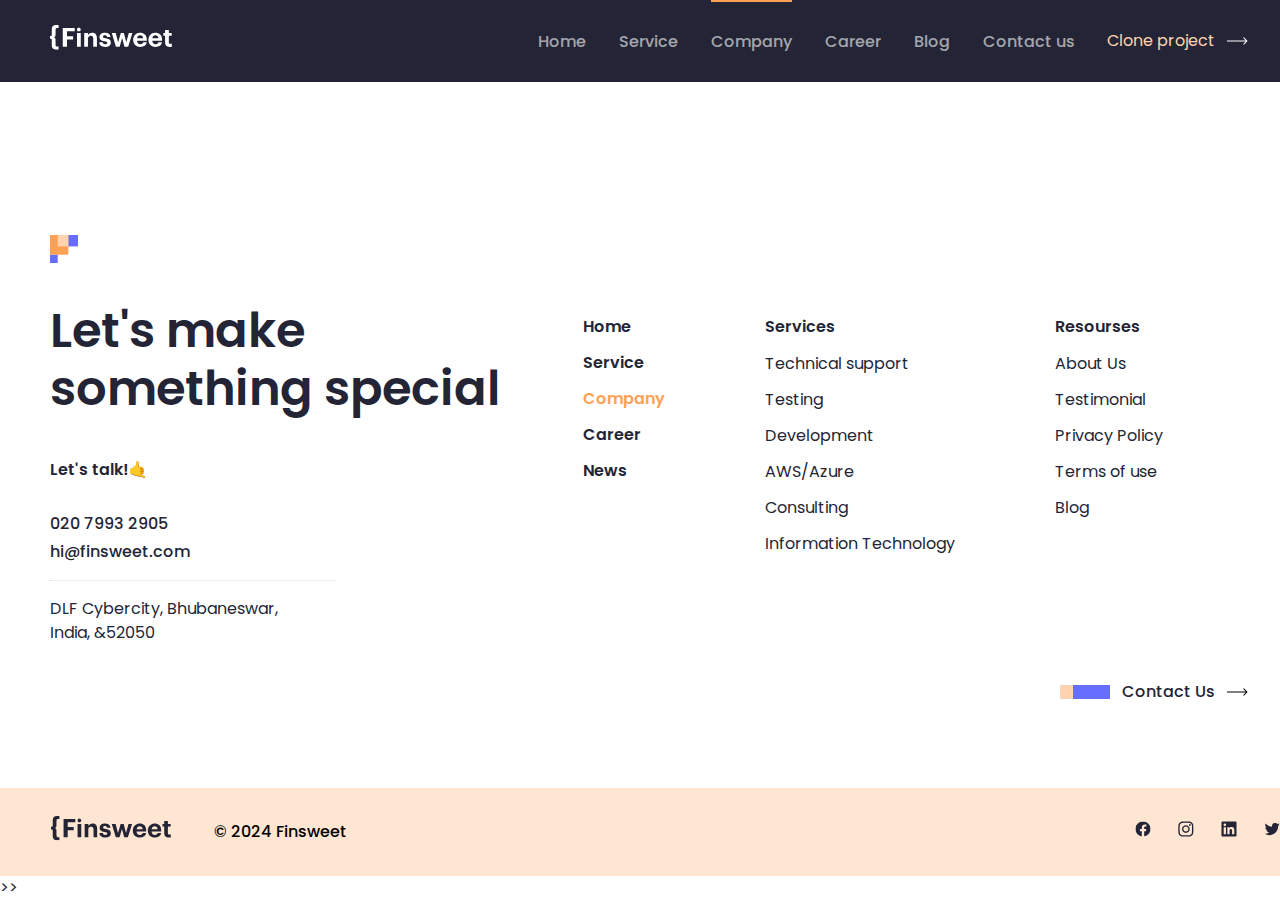
<file: pages/company/company.html>
<!DOCTYPE html>
<html lang="en">
  <head>
    <meta charset="UTF-8" />
    <meta name="viewport" content="width=device-width, initial-scale=1.0" />
    <title>Finsweet | Company</title>
    <!-- STYLE -->
    <link rel="stylesheet" href="./company.css" />
  </head>
  <body>
    <!-- HEADER START -->
    <header class="header">
      <div class="header-container container">
        <!-- LOGO -->
        <a class="site-logo" href="./index.html">
          <img
            class="site-logo-img"
            src="../../imags/Logo-white.svg"
            alt="site logo"
            width="122"
            height="25"
          />
        </a>
        <!-- NAV -->
        <nav class="sitenav">
          <ul class="sitenav-list">
            <li class="sitenav-item">
              <a class="sitenav-link" href="../../index.html">Home</a>
            </li>
            <li class="sitenav-item">
              <a class="sitenav-link" href="../services/services.html"
                >Service</a
              >
            </li>
            <li class="sitenav-item">
              <a class="sitenav-link" id="active" href="../company/company.html"
                >Company</a
              >
            </li>
            <li class="sitenav-item">
              <a class="sitenav-link" href="../career/career.html">Career</a>
            </li>
            <li class="sitenav-item">
              <a class="sitenav-link" href="../blog/blog.html">Blog</a>
            </li>
            <li class="sitenav-item">
              <a class="sitenav-link" href="../contact/contact.html"
                >Contact us</a
              >
            </li>
          </ul>
        </nav>
        <!-- HEADER BUTTUN -->
        <a class="btn header-btn" href="">
          <span class="btn-text">Clone project</span>
          <img class="btn-image" src="../../imags/shape-btn-row.svg" alt="" />
        </a>
      </div>
    </header>
    <!-- HEADER END -->

    <!-- MAIN START -->
    <main class="main"></main>
    <!-- MAIN END -->

    <!-- FOOTER START -->
    <footer class="footer">
      <!-- FOOTER TOP -->
      <div class="fotter-top">
        <div class="footer-top-container container">
          <div class="footer-top-left">
            <img
              class="footer-top-image"
              src="../../imags/Shape-btn.svg"
              alt=""
            />
            <h2 class="footer-top-title">Let's make something special</h2>
            <h4 class="footer-topo-slogan">Let's talk!🤙</h4>

            <p class="footer-top-mobile">
              <a href="tel:+020 7993 2905">020 7993 2905</a>
            </p>
            <p class="footer-top-email">
              <a href="mailto:hi@finsweet.com">hi@finsweet.com</a>
            </p>
            <hr class="footer-top-divider" />
            <address class="site-address">
              DLF Cybercity, Bhubaneswar, <br />
              India, &52050
            </address>
          </div>
          <div class="footer-top-right">
            <!-- ULS -->
            <div class="footer-navs">
              <ul class="main-nav">
                <li>
                  <a href="../../index.html">Home</a>
                </li>
                <li>
                  <a href="../../pages/services/services.html">Service</a>
                </li>
                <li>
                  <a href="./../company/company.html" id="active-footer-link"
                    >Company</a
                  >
                </li>
                <li><a href="./../career/career.html">Career </a></li>
                <li><a href="#">News</a></li>
              </ul>
              <ul class="services-nav">
                <li>Services</li>
                <li><a href="">Technical support</a></li>
                <li><a href="">Testing</a></li>
                <li><a href="">Development</a></li>
                <li><a href="">AWS/Azure </a></li>
                <li><a href="">Consulting</a></li>
                <li><a href="">Information Technology</a></li>
              </ul>
              <ul class="resources-nav">
                <li>Resourses</li>
                <li><a href="">About Us</a></li>
                <li><a href="">Testimonial</a></li>
                <li>
                  <a href="../../pages/privacy/privacy.html">Privacy Policy</a>
                </li>
                <li><a href="">Terms of use</a></li>
                <li><a href="">Blog</a></li>
              </ul>
            </div>
            <div class="footer-btn-wrapper">
              <a class="btn footer-btn" href="">
                <img src="../../imags/Shapes.svg" alt="" />
                <span class="btn-text">Contact Us</span>
                <img
                  class="btn-image"
                  src="../../imags/shape-btn-black.svg"
                  alt=""
                />
              </a>
            </div>
          </div>
        </div>
      </div>
      <!-- FOOTER BOTTON -->
      <div class="footer-bottom">
        <!-- LOGO -->
        <div class="footer-bottom-container container">
          <a class="site-logo" href="./index.html">
            <img
              class="site-logo-img"
              src="../../imags/Logo-black.svg"
              alt="site logo"
              width="122"
              height="25"
            />
          </a>

          <span class="footer-copyright">&copy 2024 Finsweet</span>
          <ul class="footer-socials">
            <li class="socials-item">
              <a href="" class="footer-socials-link"
                ><svg
                  class="social-icon"
                  width="16"
                  height="17"
                  viewBox="0 0 16 17"
                  fill="none"
                  xmlns="http://www.w3.org/2000/svg"
                >
                  <g clip-path="url(#clip0_1_1760)">
                    <path
                      d="M16 8.52246C16 4.10418 12.4183 0.522461 8 0.522461C3.58172 0.522461 0 4.10418 0 8.52246C0 12.5154 2.92547 15.8251 6.75 16.4253V10.835H4.71875V8.52246H6.75V6.75996C6.75 4.75496 7.94438 3.64746 9.77172 3.64746C10.6467 3.64746 11.5625 3.80371 11.5625 3.80371V5.77246H10.5538C9.56 5.77246 9.25 6.38918 9.25 7.02246V8.52246H11.4688L11.1141 10.835H9.25V16.4253C13.0745 15.8251 16 12.5154 16 8.52246Z"
                      fill="#232536"
                    />
                  </g>
                  <defs>
                    <clipPath id="clip0_1_1760">
                      <rect
                        width="16"
                        height="16"
                        fill="white"
                        transform="translate(0 0.522461)"
                      />
                    </clipPath>
                  </defs>
                </svg>
              </a>
            </li>
            <li class="socials-item">
              <a href="" class="footer-socials-link"
                ><svg
                  class="social-icon"
                  width="17"
                  height="17"
                  viewBox="0 0 17 17"
                  fill="none"
                  xmlns="http://www.w3.org/2000/svg"
                >
                  <path
                    d="M8.3335 1.96309C10.471 1.96309 10.7241 1.97246 11.5647 2.00996C12.346 2.04434 12.7679 2.17559 13.0491 2.28496C13.421 2.42871 13.6897 2.60371 13.9679 2.88184C14.2491 3.16309 14.421 3.42871 14.5647 3.80059C14.6741 4.08184 14.8054 4.50684 14.8397 5.28496C14.8772 6.12871 14.8866 6.38184 14.8866 8.51621C14.8866 10.6537 14.8772 10.9068 14.8397 11.7475C14.8054 12.5287 14.6741 12.9506 14.5647 13.2318C14.421 13.6037 14.246 13.8725 13.9679 14.1506C13.6866 14.4318 13.421 14.6037 13.0491 14.7475C12.7679 14.8568 12.3429 14.9881 11.5647 15.0225C10.721 15.06 10.4679 15.0693 8.3335 15.0693C6.196 15.0693 5.94287 15.06 5.10225 15.0225C4.321 14.9881 3.89912 14.8568 3.61787 14.7475C3.246 14.6037 2.97725 14.4287 2.69912 14.1506C2.41787 13.8693 2.246 13.6037 2.10225 13.2318C1.99287 12.9506 1.86162 12.5256 1.82725 11.7475C1.78975 10.9037 1.78037 10.6506 1.78037 8.51621C1.78037 6.37871 1.78975 6.12559 1.82725 5.28496C1.86162 4.50371 1.99287 4.08184 2.10225 3.80059C2.246 3.42871 2.421 3.15996 2.69912 2.88184C2.98037 2.60059 3.246 2.42871 3.61787 2.28496C3.89912 2.17559 4.32412 2.04434 5.10225 2.00996C5.94287 1.97246 6.196 1.96309 8.3335 1.96309ZM8.3335 0.522461C6.16162 0.522461 5.88975 0.531836 5.03662 0.569336C4.18662 0.606836 3.60225 0.744336 3.096 0.941211C2.56787 1.14746 2.121 1.41934 1.67725 1.86621C1.23037 2.30996 0.958496 2.75684 0.752246 3.28184C0.555371 3.79121 0.417871 4.37246 0.380371 5.22246C0.342871 6.07871 0.333496 6.35059 0.333496 8.52246C0.333496 10.6943 0.342871 10.9662 0.380371 11.8193C0.417871 12.6693 0.555371 13.2537 0.752246 13.76C0.958496 14.2881 1.23037 14.735 1.67725 15.1787C2.121 15.6225 2.56787 15.8975 3.09287 16.1006C3.60225 16.2975 4.1835 16.435 5.0335 16.4725C5.88662 16.51 6.1585 16.5193 8.33037 16.5193C10.5022 16.5193 10.7741 16.51 11.6272 16.4725C12.4772 16.435 13.0616 16.2975 13.5679 16.1006C14.0929 15.8975 14.5397 15.6225 14.9835 15.1787C15.4272 14.735 15.7022 14.2881 15.9054 13.7631C16.1022 13.2537 16.2397 12.6725 16.2772 11.8225C16.3147 10.9693 16.3241 10.6975 16.3241 8.52559C16.3241 6.35371 16.3147 6.08184 16.2772 5.22871C16.2397 4.37871 16.1022 3.79434 15.9054 3.28809C15.7085 2.75684 15.4366 2.30996 14.9897 1.86621C14.546 1.42246 14.0991 1.14746 13.5741 0.944336C13.0647 0.747461 12.4835 0.609961 11.6335 0.572461C10.7772 0.531836 10.5054 0.522461 8.3335 0.522461Z"
                    fill="#232536"
                  />
                  <path
                    d="M8.3335 4.41309C6.06475 4.41309 4.22412 6.25371 4.22412 8.52246C4.22412 10.7912 6.06475 12.6318 8.3335 12.6318C10.6022 12.6318 12.4429 10.7912 12.4429 8.52246C12.4429 6.25371 10.6022 4.41309 8.3335 4.41309ZM8.3335 11.1881C6.86162 11.1881 5.66787 9.99434 5.66787 8.52246C5.66787 7.05059 6.86162 5.85684 8.3335 5.85684C9.80537 5.85684 10.9991 7.05059 10.9991 8.52246C10.9991 9.99434 9.80537 11.1881 8.3335 11.1881Z"
                    fill="#232536"
                  />
                  <path
                    d="M13.5647 4.25064C13.5647 4.78189 13.1335 5.21001 12.6054 5.21001C12.0741 5.21001 11.646 4.77876 11.646 4.25064C11.646 3.71939 12.0772 3.29126 12.6054 3.29126C13.1335 3.29126 13.5647 3.72251 13.5647 4.25064Z"
                    fill="#232536"
                  />
                </svg>
              </a>
            </li>
            <li class="socials-item">
              <a href="" class="footer-socials-link"
                ><svg
                  class="social-icon"
                  width="16"
                  height="17"
                  viewBox="0 0 16 17"
                  fill="none"
                  xmlns="http://www.w3.org/2000/svg"
                >
                  <path
                    d="M14.8156 0.522461H1.18125C0.528125 0.522461 0 1.03809 0 1.67559V15.3662C0 16.0037 0.528125 16.5225 1.18125 16.5225H14.8156C15.4688 16.5225 16 16.0037 16 15.3693V1.67559C16 1.03809 15.4688 0.522461 14.8156 0.522461ZM4.74687 14.1568H2.37188V6.51934H4.74687V14.1568ZM3.55938 5.47871C2.79688 5.47871 2.18125 4.86309 2.18125 4.10371C2.18125 3.34434 2.79688 2.72871 3.55938 2.72871C4.31875 2.72871 4.93437 3.34434 4.93437 4.10371C4.93437 4.85996 4.31875 5.47871 3.55938 5.47871ZM13.6344 14.1568H11.2625V10.4443C11.2625 9.55996 11.2469 8.41934 10.0281 8.41934C8.79375 8.41934 8.60625 9.38496 8.60625 10.3818V14.1568H6.2375V6.51934H8.5125V7.56309H8.54375C8.85938 6.96309 9.63438 6.32871 10.7875 6.32871C13.1906 6.32871 13.6344 7.90996 13.6344 9.96621V14.1568Z"
                    fill="#232536"
                  />
                </svg>
              </a>
            </li>
            <li class="socials-item">
              <a href="" class="footer-socials-link"
                ><svg
                  class="social-icon"
                  width="17"
                  height="17"
                  viewBox="0 0 17 17"
                  fill="none"
                  xmlns="http://www.w3.org/2000/svg"
                >
                  <g clip-path="url(#clip0_1_1762)">
                    <path
                      d="M5.69994 15.0225C11.7362 15.0225 15.0387 10.0203 15.0387 5.6837C15.0387 5.54308 15.0356 5.39933 15.0293 5.2587C15.6718 4.7941 16.2262 4.21863 16.6665 3.55933C16.0682 3.82553 15.4329 3.99938 14.7824 4.07495C15.4674 3.6644 15.9802 3.01944 16.2259 2.25964C15.5815 2.6415 14.8769 2.91087 14.1421 3.0562C13.6471 2.53017 12.9925 2.18187 12.2796 2.06516C11.5668 1.94845 10.8353 2.06983 10.1983 2.41053C9.56137 2.75122 9.05437 3.29226 8.75574 3.95C8.4571 4.60774 8.38346 5.34554 8.54619 6.04933C7.2415 5.98385 5.96513 5.64493 4.79983 5.05453C3.63452 4.46412 2.6063 3.63542 1.78182 2.62214C1.36277 3.34462 1.23454 4.19956 1.42319 5.01319C1.61184 5.82682 2.10321 6.53809 2.79744 7.00245C2.27626 6.9859 1.76649 6.84558 1.31025 6.59308V6.6337C1.30979 7.39189 1.5719 8.12685 2.05204 8.71364C2.53219 9.30043 3.20072 9.70284 3.944 9.85245C3.46121 9.98455 2.95449 10.0038 2.46307 9.9087C2.67281 10.5608 3.08089 11.1311 3.63035 11.54C4.17982 11.949 4.84325 12.1762 5.52807 12.19C4.36545 13.1032 2.92929 13.5985 1.45088 13.5962C1.1887 13.5958 0.92677 13.5797 0.666504 13.5481C2.16841 14.5116 3.91552 15.0234 5.69994 15.0225Z"
                      fill="#232536"
                    />
                  </g>
                  <defs>
                    <clipPath id="clip0_1_1762">
                      <rect
                        width="16"
                        height="16"
                        fill="white"
                        transform="translate(0.666504 0.522461)"
                      />
                    </clipPath>
                  </defs>
                </svg>
              </a>
            </li>
          </ul>
        </div>
      </div>
    </footer>
    <!-- FOOTER END -->>>
  </body>
</html>
</file>
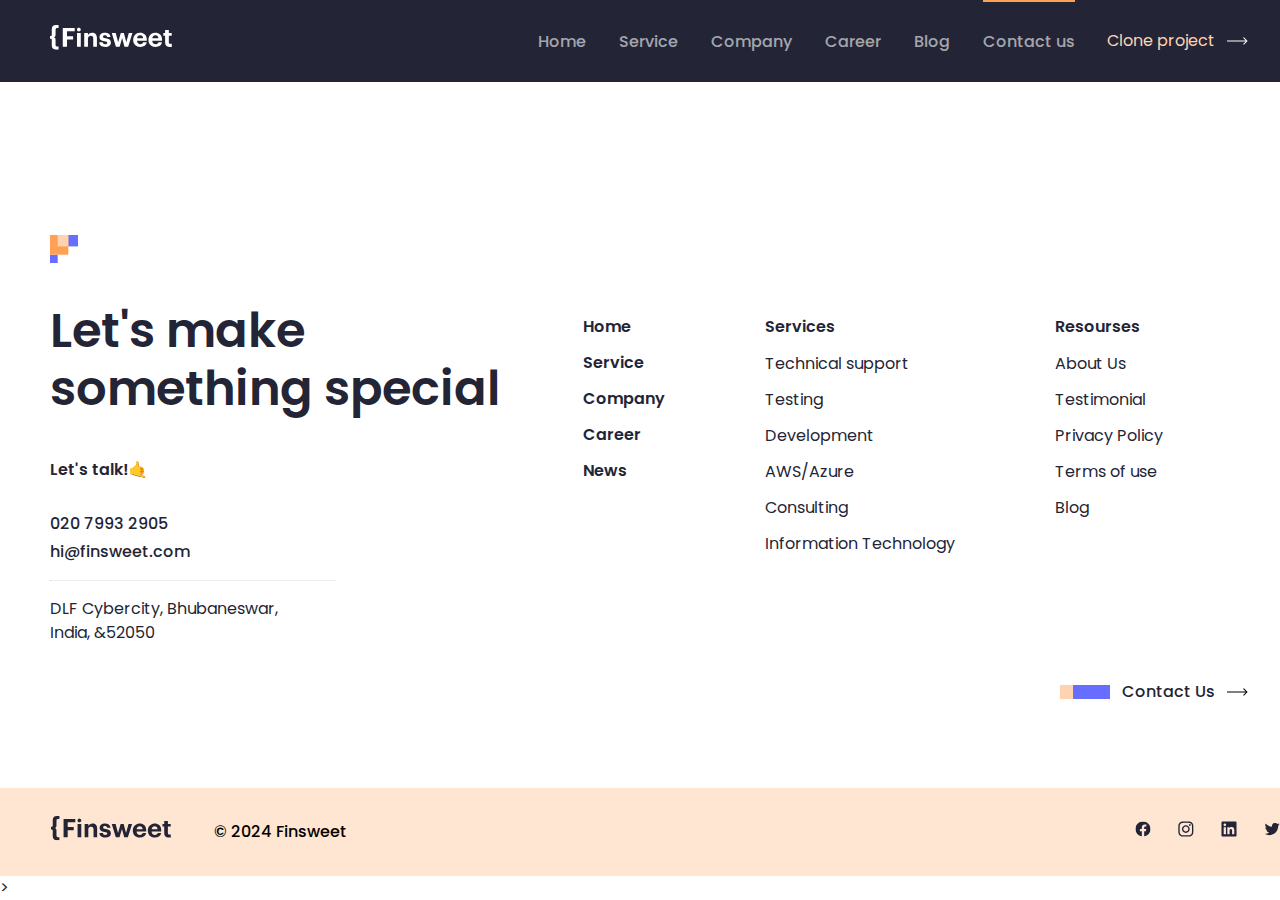
<file: pages/contact/contact.html>
<!DOCTYPE html>
<html lang="en">
  <head>
    <meta charset="UTF-8" />
    <meta name="viewport" content="width=device-width, initial-scale=1.0" />
    <title>Finsweet | Contact</title>
    <!-- STYLE -->
    <link rel="stylesheet" href="./contact.css" />
  </head>
  <body>
    <!-- HEADER START -->
    <header class="header">
      <div class="header-container container">
        <!-- LOGO -->
        <a class="site-logo" href="./index.html">
          <img
            class="site-logo-img"
            src="../../imags/Logo-white.svg"
            alt="site logo"
            width="122"
            height="25"
          />
        </a>
        <!-- NAV -->
        <nav class="sitenav">
          <ul class="sitenav-list">
            <li class="sitenav-item">
              <a class="sitenav-link" href="../../index.html">Home</a>
            </li>
            <li class="sitenav-item">
              <a class="sitenav-link" href="../services/services.html"
                >Service</a
              >
            </li>
            <li class="sitenav-item">
              <a class="sitenav-link" href="../company/company.html">Company</a>
            </li>
            <li class="sitenav-item">
              <a class="sitenav-link" href="../career/career.html">Career</a>
            </li>
            <li class="sitenav-item">
              <a class="sitenav-link" href="../blog/blog.html">Blog</a>
            </li>
            <li class="sitenav-item">
              <a class="sitenav-link" id="active" href="../contact/contact.html"
                >Contact us</a
              >
            </li>
          </ul>
        </nav>
        <!-- HEADER BUTTUN -->
        <a class="btn header-btn" href="">
          <span class="btn-text">Clone project</span>
          <img class="btn-image" src="../../imags/shape-btn-row.svg" alt="" />
        </a>
      </div>
    </header>
    <!-- HEADER END -->

    <!-- MAIN START -->
    <main class="main"></main>
    <!-- MAIN END -->

    <!-- FOOTER START -->
    <footer class="footer">
      <!-- FOOTER TOP -->
      <div class="fotter-top">
        <div class="footer-top-container container">
          <div class="footer-top-left">
            <img
              class="footer-top-image"
              src="../../imags/Shape-btn.svg"
              alt=""
            />
            <h2 class="footer-top-title">Let's make something special</h2>
            <h4 class="footer-topo-slogan">Let's talk!🤙</h4>

            <p class="footer-top-mobile">
              <a href="tel:+020 7993 2905">020 7993 2905</a>
            </p>
            <p class="footer-top-email">
              <a href="mailto:hi@finsweet.com">hi@finsweet.com</a>
            </p>
            <hr class="footer-top-divider" />
            <address class="site-address">
              DLF Cybercity, Bhubaneswar, <br />
              India, &52050
            </address>
          </div>
          <div class="footer-top-right">
            <!-- ULS -->
            <div class="footer-navs">
              <ul class="main-nav">
                <li>
                  <a href="../../index.html">Home</a>
                </li>
                <li>
                  <a href="../../pages/services/services.html">Service</a>
                </li>
                <li><a href="./../company/company.html">Company</a></li>
                <li><a href="./../career/career.html">Career </a></li>
                <li><a href="#">News</a></li>
              </ul>
              <ul class="services-nav">
                <li>Services</li>
                <li><a href="">Technical support</a></li>
                <li><a href="">Testing</a></li>
                <li><a href="">Development</a></li>
                <li><a href="">AWS/Azure </a></li>
                <li><a href="">Consulting</a></li>
                <li><a href="">Information Technology</a></li>
              </ul>
              <ul class="resources-nav">
                <li>Resourses</li>
                <li><a href="">About Us</a></li>
                <li><a href="">Testimonial</a></li>
                <li>
                  <a href="../../pages/privacy/privacy.html">Privacy Policy</a>
                </li>
                <li><a href="">Terms of use</a></li>
                <li><a href="">Blog</a></li>
              </ul>
            </div>
            <div class="footer-btn-wrapper">
              <a class="btn footer-btn" href="">
                <img src="../../imags/Shapes.svg" alt="" />
                <span class="btn-text">Contact Us</span>
                <img
                  class="btn-image"
                  src="../../imags/shape-btn-black.svg"
                  alt=""
                />
              </a>
            </div>
          </div>
        </div>
      </div>
      <!-- FOOTER BOTTON -->
      <div class="footer-bottom">
        <!-- LOGO -->
        <div class="footer-bottom-container container">
          <a class="site-logo" href="./index.html">
            <img
              class="site-logo-img"
              src="../../imags/Logo-black.svg"
              alt="site logo"
              width="122"
              height="25"
            />
          </a>

          <span class="footer-copyright">&copy 2024 Finsweet</span>
          <ul class="footer-socials">
            <li class="socials-item">
              <a href="" class="footer-socials-link"
                ><svg
                  class="social-icon"
                  width="16"
                  height="17"
                  viewBox="0 0 16 17"
                  fill="none"
                  xmlns="http://www.w3.org/2000/svg"
                >
                  <g clip-path="url(#clip0_1_1760)">
                    <path
                      d="M16 8.52246C16 4.10418 12.4183 0.522461 8 0.522461C3.58172 0.522461 0 4.10418 0 8.52246C0 12.5154 2.92547 15.8251 6.75 16.4253V10.835H4.71875V8.52246H6.75V6.75996C6.75 4.75496 7.94438 3.64746 9.77172 3.64746C10.6467 3.64746 11.5625 3.80371 11.5625 3.80371V5.77246H10.5538C9.56 5.77246 9.25 6.38918 9.25 7.02246V8.52246H11.4688L11.1141 10.835H9.25V16.4253C13.0745 15.8251 16 12.5154 16 8.52246Z"
                      fill="#232536"
                    />
                  </g>
                  <defs>
                    <clipPath id="clip0_1_1760">
                      <rect
                        width="16"
                        height="16"
                        fill="white"
                        transform="translate(0 0.522461)"
                      />
                    </clipPath>
                  </defs>
                </svg>
              </a>
            </li>
            <li class="socials-item">
              <a href="" class="footer-socials-link"
                ><svg
                  class="social-icon"
                  width="17"
                  height="17"
                  viewBox="0 0 17 17"
                  fill="none"
                  xmlns="http://www.w3.org/2000/svg"
                >
                  <path
                    d="M8.3335 1.96309C10.471 1.96309 10.7241 1.97246 11.5647 2.00996C12.346 2.04434 12.7679 2.17559 13.0491 2.28496C13.421 2.42871 13.6897 2.60371 13.9679 2.88184C14.2491 3.16309 14.421 3.42871 14.5647 3.80059C14.6741 4.08184 14.8054 4.50684 14.8397 5.28496C14.8772 6.12871 14.8866 6.38184 14.8866 8.51621C14.8866 10.6537 14.8772 10.9068 14.8397 11.7475C14.8054 12.5287 14.6741 12.9506 14.5647 13.2318C14.421 13.6037 14.246 13.8725 13.9679 14.1506C13.6866 14.4318 13.421 14.6037 13.0491 14.7475C12.7679 14.8568 12.3429 14.9881 11.5647 15.0225C10.721 15.06 10.4679 15.0693 8.3335 15.0693C6.196 15.0693 5.94287 15.06 5.10225 15.0225C4.321 14.9881 3.89912 14.8568 3.61787 14.7475C3.246 14.6037 2.97725 14.4287 2.69912 14.1506C2.41787 13.8693 2.246 13.6037 2.10225 13.2318C1.99287 12.9506 1.86162 12.5256 1.82725 11.7475C1.78975 10.9037 1.78037 10.6506 1.78037 8.51621C1.78037 6.37871 1.78975 6.12559 1.82725 5.28496C1.86162 4.50371 1.99287 4.08184 2.10225 3.80059C2.246 3.42871 2.421 3.15996 2.69912 2.88184C2.98037 2.60059 3.246 2.42871 3.61787 2.28496C3.89912 2.17559 4.32412 2.04434 5.10225 2.00996C5.94287 1.97246 6.196 1.96309 8.3335 1.96309ZM8.3335 0.522461C6.16162 0.522461 5.88975 0.531836 5.03662 0.569336C4.18662 0.606836 3.60225 0.744336 3.096 0.941211C2.56787 1.14746 2.121 1.41934 1.67725 1.86621C1.23037 2.30996 0.958496 2.75684 0.752246 3.28184C0.555371 3.79121 0.417871 4.37246 0.380371 5.22246C0.342871 6.07871 0.333496 6.35059 0.333496 8.52246C0.333496 10.6943 0.342871 10.9662 0.380371 11.8193C0.417871 12.6693 0.555371 13.2537 0.752246 13.76C0.958496 14.2881 1.23037 14.735 1.67725 15.1787C2.121 15.6225 2.56787 15.8975 3.09287 16.1006C3.60225 16.2975 4.1835 16.435 5.0335 16.4725C5.88662 16.51 6.1585 16.5193 8.33037 16.5193C10.5022 16.5193 10.7741 16.51 11.6272 16.4725C12.4772 16.435 13.0616 16.2975 13.5679 16.1006C14.0929 15.8975 14.5397 15.6225 14.9835 15.1787C15.4272 14.735 15.7022 14.2881 15.9054 13.7631C16.1022 13.2537 16.2397 12.6725 16.2772 11.8225C16.3147 10.9693 16.3241 10.6975 16.3241 8.52559C16.3241 6.35371 16.3147 6.08184 16.2772 5.22871C16.2397 4.37871 16.1022 3.79434 15.9054 3.28809C15.7085 2.75684 15.4366 2.30996 14.9897 1.86621C14.546 1.42246 14.0991 1.14746 13.5741 0.944336C13.0647 0.747461 12.4835 0.609961 11.6335 0.572461C10.7772 0.531836 10.5054 0.522461 8.3335 0.522461Z"
                    fill="#232536"
                  />
                  <path
                    d="M8.3335 4.41309C6.06475 4.41309 4.22412 6.25371 4.22412 8.52246C4.22412 10.7912 6.06475 12.6318 8.3335 12.6318C10.6022 12.6318 12.4429 10.7912 12.4429 8.52246C12.4429 6.25371 10.6022 4.41309 8.3335 4.41309ZM8.3335 11.1881C6.86162 11.1881 5.66787 9.99434 5.66787 8.52246C5.66787 7.05059 6.86162 5.85684 8.3335 5.85684C9.80537 5.85684 10.9991 7.05059 10.9991 8.52246C10.9991 9.99434 9.80537 11.1881 8.3335 11.1881Z"
                    fill="#232536"
                  />
                  <path
                    d="M13.5647 4.25064C13.5647 4.78189 13.1335 5.21001 12.6054 5.21001C12.0741 5.21001 11.646 4.77876 11.646 4.25064C11.646 3.71939 12.0772 3.29126 12.6054 3.29126C13.1335 3.29126 13.5647 3.72251 13.5647 4.25064Z"
                    fill="#232536"
                  />
                </svg>
              </a>
            </li>
            <li class="socials-item">
              <a href="" class="footer-socials-link"
                ><svg
                  class="social-icon"
                  width="16"
                  height="17"
                  viewBox="0 0 16 17"
                  fill="none"
                  xmlns="http://www.w3.org/2000/svg"
                >
                  <path
                    d="M14.8156 0.522461H1.18125C0.528125 0.522461 0 1.03809 0 1.67559V15.3662C0 16.0037 0.528125 16.5225 1.18125 16.5225H14.8156C15.4688 16.5225 16 16.0037 16 15.3693V1.67559C16 1.03809 15.4688 0.522461 14.8156 0.522461ZM4.74687 14.1568H2.37188V6.51934H4.74687V14.1568ZM3.55938 5.47871C2.79688 5.47871 2.18125 4.86309 2.18125 4.10371C2.18125 3.34434 2.79688 2.72871 3.55938 2.72871C4.31875 2.72871 4.93437 3.34434 4.93437 4.10371C4.93437 4.85996 4.31875 5.47871 3.55938 5.47871ZM13.6344 14.1568H11.2625V10.4443C11.2625 9.55996 11.2469 8.41934 10.0281 8.41934C8.79375 8.41934 8.60625 9.38496 8.60625 10.3818V14.1568H6.2375V6.51934H8.5125V7.56309H8.54375C8.85938 6.96309 9.63438 6.32871 10.7875 6.32871C13.1906 6.32871 13.6344 7.90996 13.6344 9.96621V14.1568Z"
                    fill="#232536"
                  />
                </svg>
              </a>
            </li>
            <li class="socials-item">
              <a href="" class="footer-socials-link"
                ><svg
                  class="social-icon"
                  width="17"
                  height="17"
                  viewBox="0 0 17 17"
                  fill="none"
                  xmlns="http://www.w3.org/2000/svg"
                >
                  <g clip-path="url(#clip0_1_1762)">
                    <path
                      d="M5.69994 15.0225C11.7362 15.0225 15.0387 10.0203 15.0387 5.6837C15.0387 5.54308 15.0356 5.39933 15.0293 5.2587C15.6718 4.7941 16.2262 4.21863 16.6665 3.55933C16.0682 3.82553 15.4329 3.99938 14.7824 4.07495C15.4674 3.6644 15.9802 3.01944 16.2259 2.25964C15.5815 2.6415 14.8769 2.91087 14.1421 3.0562C13.6471 2.53017 12.9925 2.18187 12.2796 2.06516C11.5668 1.94845 10.8353 2.06983 10.1983 2.41053C9.56137 2.75122 9.05437 3.29226 8.75574 3.95C8.4571 4.60774 8.38346 5.34554 8.54619 6.04933C7.2415 5.98385 5.96513 5.64493 4.79983 5.05453C3.63452 4.46412 2.6063 3.63542 1.78182 2.62214C1.36277 3.34462 1.23454 4.19956 1.42319 5.01319C1.61184 5.82682 2.10321 6.53809 2.79744 7.00245C2.27626 6.9859 1.76649 6.84558 1.31025 6.59308V6.6337C1.30979 7.39189 1.5719 8.12685 2.05204 8.71364C2.53219 9.30043 3.20072 9.70284 3.944 9.85245C3.46121 9.98455 2.95449 10.0038 2.46307 9.9087C2.67281 10.5608 3.08089 11.1311 3.63035 11.54C4.17982 11.949 4.84325 12.1762 5.52807 12.19C4.36545 13.1032 2.92929 13.5985 1.45088 13.5962C1.1887 13.5958 0.92677 13.5797 0.666504 13.5481C2.16841 14.5116 3.91552 15.0234 5.69994 15.0225Z"
                      fill="#232536"
                    />
                  </g>
                  <defs>
                    <clipPath id="clip0_1_1762">
                      <rect
                        width="16"
                        height="16"
                        fill="white"
                        transform="translate(0.666504 0.522461)"
                      />
                    </clipPath>
                  </defs>
                </svg>
              </a>
            </li>
          </ul>
        </div>
      </div>
    </footer>
    <!-- FOOTER END -->>
  </body>
</html>
</file>
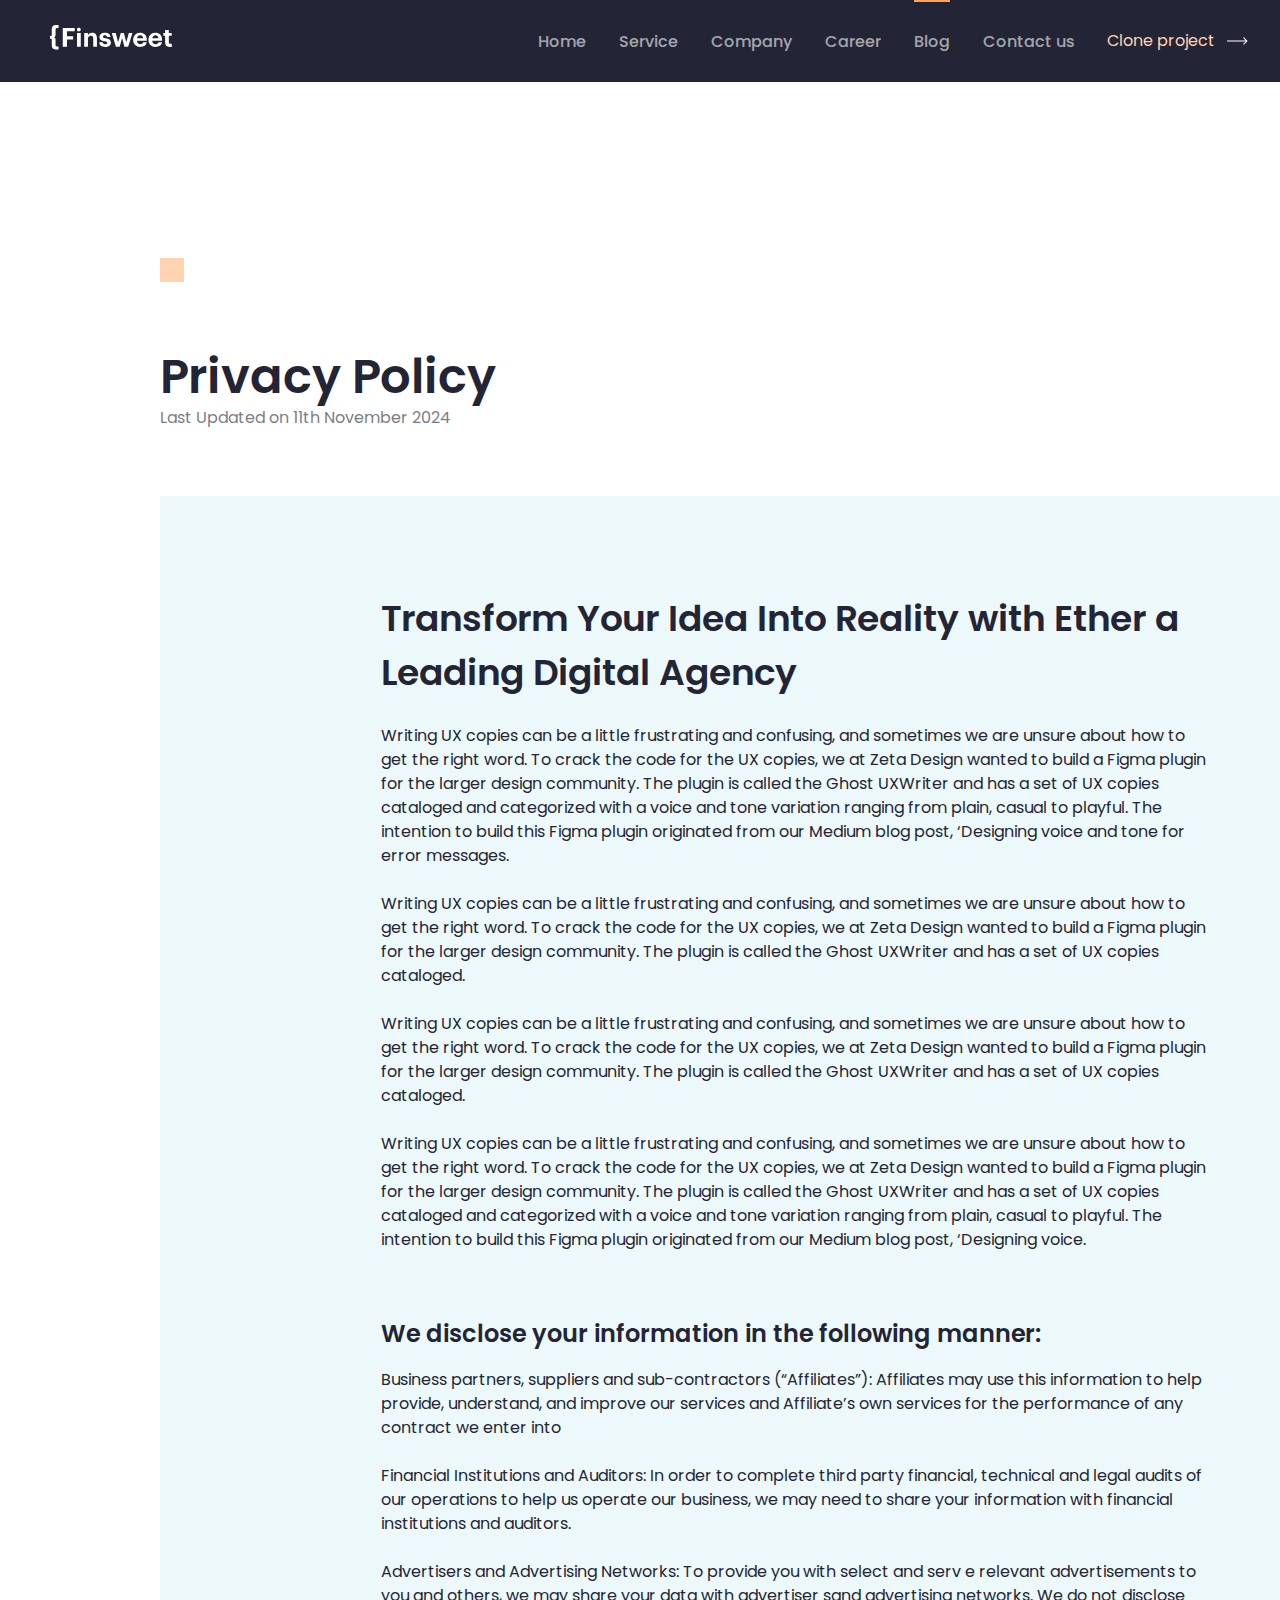
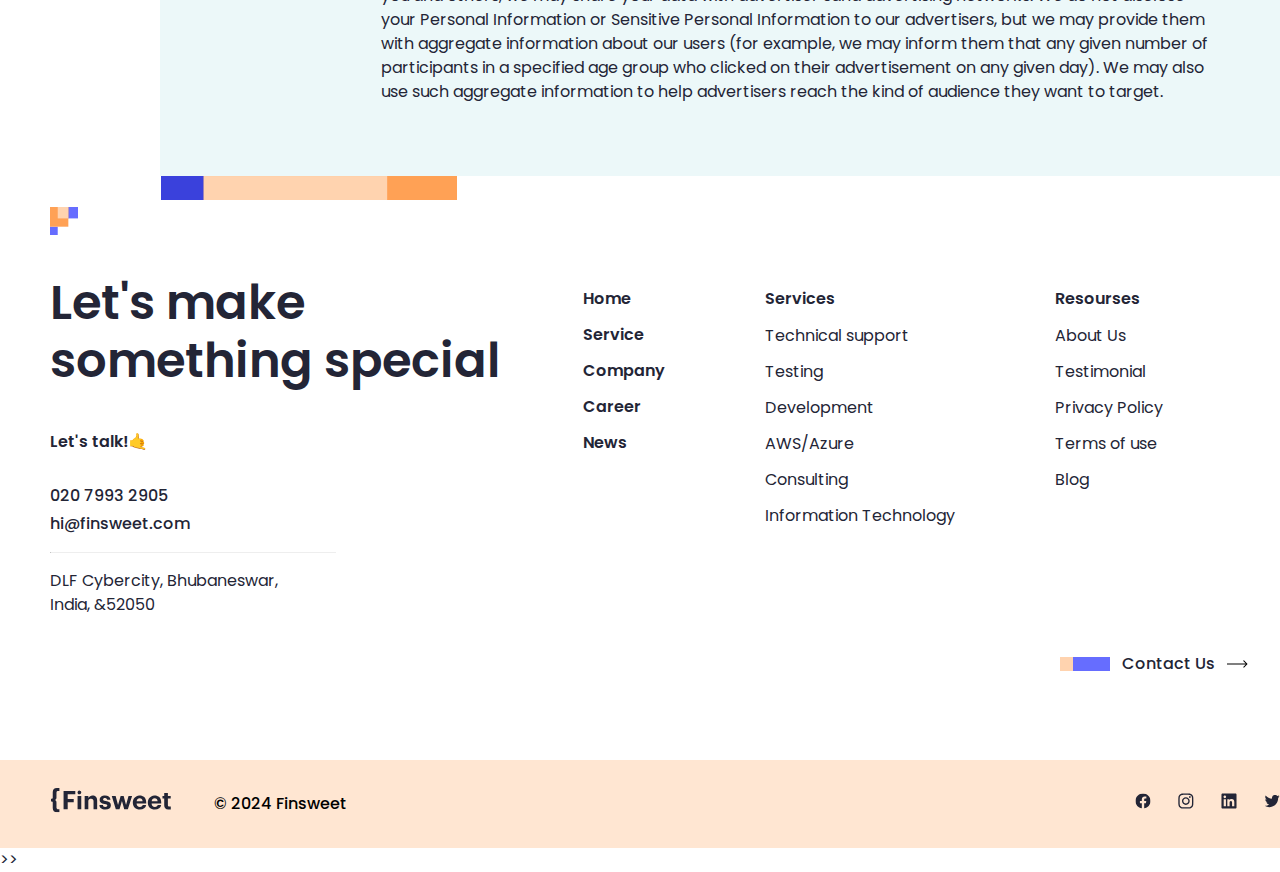
<file: pages/privacy/privacy.html>
<!DOCTYPE html>
<html lang="en">
  <head>
    <meta charset="UTF-8" />
    <meta name="viewport" content="width=device-width, initial-scale=1.0" />
    <title>Finsweet | Privacy</title>
    <!-- STYLE -->
    <link rel="stylesheet" href="./privacy.css" />
  </head>
  <body>
    <!-- HEADER START -->
    <header class="header">
      <div class="header-container container">
        <!-- LOGO -->
        <a class="site-logo" href="./index.html">
          <img
            class="site-logo-img"
            src="../../imags/Logo-white.svg"
            alt="site logo"
            width="122"
            height="25"
          />
        </a>
        <!-- NAV -->
        <nav class="sitenav">
          <ul class="sitenav-list">
            <li class="sitenav-item">
              <a class="sitenav-link" href="../../index.html">Home</a>
            </li>
            <li class="sitenav-item">
              <a class="sitenav-link" href="../services/services.html"
                >Service</a
              >
            </li>
            <li class="sitenav-item">
              <a class="sitenav-link" href="../company/company.html">Company</a>
            </li>
            <li class="sitenav-item">
              <a class="sitenav-link" href="../career/career.html">Career</a>
            </li>
            <li class="sitenav-item">
              <a class="sitenav-link" id="active" href="../blog/blog.html"
                >Blog</a
              >
            </li>
            <li class="sitenav-item">
              <a class="sitenav-link" href="../contact/contact.html"
                >Contact us</a
              >
            </li>
          </ul>
        </nav>
        <!-- HEADER BUTTUN -->
        <a class="btn header-btn" href="">
          <span class="btn-text">Clone project</span>
          <img class="btn-image" src="../../imags/shape-btn-row.svg" alt="" />
        </a>
      </div>
    </header>
    <!-- HEADER END -->

    <!-- MAIN START -->
    <main class="main">
      <div class="main-hero">
        <img class="main-icon" src="../../imags/privacy-Shape.svg" alt="" />
        <img
          class="main-sheap-img"
          src="../../imags/Shape-privacy.svg"
          alt=""
        />
        <h2 class="main-title">Privacy Policy</h2>
        <span class="main-november">Last Updated on 11th November 2024</span>
      </div>
      <div class="main-colection container">
        <h3 class="main-text">
          Transform Your Idea Into Reality with Ether a Leading Digital Agency
        </h3>
        <p class="main-writing">
          Writing UX copies can be a little frustrating and confusing, and
          sometimes we are unsure about how to get the right word. To crack the
          code for the UX copies, we at Zeta Design wanted to build a Figma
          plugin for the larger design community. The plugin is called the Ghost
          UXWriter and has a set of UX copies cataloged and categorized with a
          voice and tone variation ranging from plain, casual to playful. The
          intention to build this Figma plugin originated from our Medium blog
          post, ‘Designing voice and tone for error messages. <br />
          <br />
        </p>
        <p class="main-writing">
          Writing UX copies can be a little frustrating and confusing, and
          sometimes we are unsure about how to get the right word. To crack the
          code for the UX copies, we at Zeta Design wanted to build a Figma
          plugin for the larger design community. The plugin is called the Ghost
          UXWriter and has a set of UX copies cataloged. <br />
          <br />
        </p>
        <p class="main-writing">
          Writing UX copies can be a little frustrating and confusing, and
          sometimes we are unsure about how to get the right word. To crack the
          code for the UX copies, we at Zeta Design wanted to build a Figma
          plugin for the larger design community. The plugin is called the Ghost
          UXWriter and has a set of UX copies cataloged. <br />
          <br />
        </p>
        <p class="main-writing">
          Writing UX copies can be a little frustrating and confusing, and
          sometimes we are unsure about how to get the right word. To crack the
          code for the UX copies, we at Zeta Design wanted to build a Figma
          plugin for the larger design community. The plugin is called the Ghost
          UXWriter and has a set of UX copies cataloged and categorized with a
          voice and tone variation ranging from plain, casual to playful. The
          intention to build this Figma plugin originated from our Medium blog
          post, ‘Designing voice. <br /><br />
        </p>
        <h4 class="main-imformation">
          We disclose your information in the following manner:
        </h4>
        <p class="main-writing">
          Business partners, suppliers and sub-contractors (“Affiliates”):
          Affiliates may use this information to help provide, understand, and
          improve our services and Affiliate’s own services for the performance
          of any contract we enter into <br /><br />
        </p>
        <p class="main-writing">
          Financial Institutions and Auditors: In order to complete third party
          financial, technical and legal audits of our operations to help us
          operate our business, we may need to share your information with
          financial institutions and auditors. <br /><br />
        </p>
        <p class="main-writing">
          Advertisers and Advertising Networks: To provide you with select and
          serv e relevant advertisements to you and others, we may share your
          data with advertiser sand advertising networks. We do not disclose
          your Personal Information or Sensitive Personal Information to our
          advertisers, but we may provide them with aggregate information about
          our users (for example, we may inform them that any given number of
          participants in a specified age group who clicked on their
          advertisement on any given day). We may also use such aggregate
          information to help advertisers reach the kind of audience they want
          to target.
        </p>
      </div>
      <img class="main-garizon-img" src="../../imags/garizond-img.svg" alt="" />
    </main>
    <!-- MAIN END -->

    <!-- FOOTER START -->
    <footer class="footer">
      <!-- FOOTER TOP -->
      <div class="fotter-top">
        <div class="footer-top-container container">
          <div class="footer-top-left">
            <img
              class="footer-top-image"
              src="../../imags/Shape-btn.svg"
              alt=""
            />
            <h2 class="footer-top-title">Let's make something special</h2>
            <h4 class="footer-topo-slogan">Let's talk!🤙</h4>

            <p class="footer-top-mobile">
              <a href="tel:+020 7993 2905">020 7993 2905</a>
            </p>
            <p class="footer-top-email">
              <a href="mailto:hi@finsweet.com">hi@finsweet.com</a>
            </p>
            <hr class="footer-top-divider" />
            <address class="site-address">
              DLF Cybercity, Bhubaneswar, <br />
              India, &52050
            </address>
          </div>
          <div class="footer-top-right">
            <!-- ULS -->
            <div class="footer-navs">
              <ul class="main-nav">
                <li>
                  <a href="../../index.html">Home</a>
                </li>
                <li>
                  <a href="../../pages/services/services.html">Service</a>
                </li>
                <li><a href="./../company/company.html">Company</a></li>
                <li><a href="./../career/career.html">Career </a></li>
                <li><a href="#">News</a></li>
              </ul>
              <ul class="services-nav">
                <li>Services</li>
                <li><a href="">Technical support</a></li>
                <li><a href="">Testing</a></li>
                <li><a href="">Development</a></li>
                <li><a href="">AWS/Azure </a></li>
                <li><a href="">Consulting</a></li>
                <li><a href="">Information Technology</a></li>
              </ul>
              <ul class="resources-nav">
                <li>Resourses</li>
                <li><a href="">About Us</a></li>
                <li><a href="">Testimonial</a></li>
                <li><a href="">Privacy Policy</a></li>
                <li><a href="">Terms of use</a></li>
                <li><a href="">Blog</a></li>
              </ul>
            </div>
            <div class="footer-btn-wrapper">
              <a class="btn footer-btn" href="">
                <img src="../../imags/Shapes.svg" alt="" />
                <span class="btn-text">Contact Us</span>
                <img
                  class="btn-image"
                  src="../../imags/shape-btn-black.svg"
                  alt=""
                />
              </a>
            </div>
          </div>
        </div>
      </div>
      <!-- FOOTER BOTTON -->
      <div class="footer-bottom">
        <!-- LOGO -->
        <div class="footer-bottom-container container">
          <a class="site-logo" href="./index.html">
            <img
              class="site-logo-img"
              src="../../imags/Logo-black.svg"
              alt="site logo"
              width="122"
              height="25"
            />
          </a>

          <span class="footer-copyright">&copy 2024 Finsweet</span>
          <ul class="footer-socials">
            <li class="socials-item">
              <a href="" class="footer-socials-link"
                ><svg
                  class="social-icon"
                  width="16"
                  height="17"
                  viewBox="0 0 16 17"
                  fill="none"
                  xmlns="http://www.w3.org/2000/svg"
                >
                  <g clip-path="url(#clip0_1_1760)">
                    <path
                      d="M16 8.52246C16 4.10418 12.4183 0.522461 8 0.522461C3.58172 0.522461 0 4.10418 0 8.52246C0 12.5154 2.92547 15.8251 6.75 16.4253V10.835H4.71875V8.52246H6.75V6.75996C6.75 4.75496 7.94438 3.64746 9.77172 3.64746C10.6467 3.64746 11.5625 3.80371 11.5625 3.80371V5.77246H10.5538C9.56 5.77246 9.25 6.38918 9.25 7.02246V8.52246H11.4688L11.1141 10.835H9.25V16.4253C13.0745 15.8251 16 12.5154 16 8.52246Z"
                      fill="#232536"
                    />
                  </g>
                  <defs>
                    <clipPath id="clip0_1_1760">
                      <rect
                        width="16"
                        height="16"
                        fill="white"
                        transform="translate(0 0.522461)"
                      />
                    </clipPath>
                  </defs>
                </svg>
              </a>
            </li>
            <li class="socials-item">
              <a href="" class="footer-socials-link"
                ><svg
                  class="social-icon"
                  width="17"
                  height="17"
                  viewBox="0 0 17 17"
                  fill="none"
                  xmlns="http://www.w3.org/2000/svg"
                >
                  <path
                    d="M8.3335 1.96309C10.471 1.96309 10.7241 1.97246 11.5647 2.00996C12.346 2.04434 12.7679 2.17559 13.0491 2.28496C13.421 2.42871 13.6897 2.60371 13.9679 2.88184C14.2491 3.16309 14.421 3.42871 14.5647 3.80059C14.6741 4.08184 14.8054 4.50684 14.8397 5.28496C14.8772 6.12871 14.8866 6.38184 14.8866 8.51621C14.8866 10.6537 14.8772 10.9068 14.8397 11.7475C14.8054 12.5287 14.6741 12.9506 14.5647 13.2318C14.421 13.6037 14.246 13.8725 13.9679 14.1506C13.6866 14.4318 13.421 14.6037 13.0491 14.7475C12.7679 14.8568 12.3429 14.9881 11.5647 15.0225C10.721 15.06 10.4679 15.0693 8.3335 15.0693C6.196 15.0693 5.94287 15.06 5.10225 15.0225C4.321 14.9881 3.89912 14.8568 3.61787 14.7475C3.246 14.6037 2.97725 14.4287 2.69912 14.1506C2.41787 13.8693 2.246 13.6037 2.10225 13.2318C1.99287 12.9506 1.86162 12.5256 1.82725 11.7475C1.78975 10.9037 1.78037 10.6506 1.78037 8.51621C1.78037 6.37871 1.78975 6.12559 1.82725 5.28496C1.86162 4.50371 1.99287 4.08184 2.10225 3.80059C2.246 3.42871 2.421 3.15996 2.69912 2.88184C2.98037 2.60059 3.246 2.42871 3.61787 2.28496C3.89912 2.17559 4.32412 2.04434 5.10225 2.00996C5.94287 1.97246 6.196 1.96309 8.3335 1.96309ZM8.3335 0.522461C6.16162 0.522461 5.88975 0.531836 5.03662 0.569336C4.18662 0.606836 3.60225 0.744336 3.096 0.941211C2.56787 1.14746 2.121 1.41934 1.67725 1.86621C1.23037 2.30996 0.958496 2.75684 0.752246 3.28184C0.555371 3.79121 0.417871 4.37246 0.380371 5.22246C0.342871 6.07871 0.333496 6.35059 0.333496 8.52246C0.333496 10.6943 0.342871 10.9662 0.380371 11.8193C0.417871 12.6693 0.555371 13.2537 0.752246 13.76C0.958496 14.2881 1.23037 14.735 1.67725 15.1787C2.121 15.6225 2.56787 15.8975 3.09287 16.1006C3.60225 16.2975 4.1835 16.435 5.0335 16.4725C5.88662 16.51 6.1585 16.5193 8.33037 16.5193C10.5022 16.5193 10.7741 16.51 11.6272 16.4725C12.4772 16.435 13.0616 16.2975 13.5679 16.1006C14.0929 15.8975 14.5397 15.6225 14.9835 15.1787C15.4272 14.735 15.7022 14.2881 15.9054 13.7631C16.1022 13.2537 16.2397 12.6725 16.2772 11.8225C16.3147 10.9693 16.3241 10.6975 16.3241 8.52559C16.3241 6.35371 16.3147 6.08184 16.2772 5.22871C16.2397 4.37871 16.1022 3.79434 15.9054 3.28809C15.7085 2.75684 15.4366 2.30996 14.9897 1.86621C14.546 1.42246 14.0991 1.14746 13.5741 0.944336C13.0647 0.747461 12.4835 0.609961 11.6335 0.572461C10.7772 0.531836 10.5054 0.522461 8.3335 0.522461Z"
                    fill="#232536"
                  />
                  <path
                    d="M8.3335 4.41309C6.06475 4.41309 4.22412 6.25371 4.22412 8.52246C4.22412 10.7912 6.06475 12.6318 8.3335 12.6318C10.6022 12.6318 12.4429 10.7912 12.4429 8.52246C12.4429 6.25371 10.6022 4.41309 8.3335 4.41309ZM8.3335 11.1881C6.86162 11.1881 5.66787 9.99434 5.66787 8.52246C5.66787 7.05059 6.86162 5.85684 8.3335 5.85684C9.80537 5.85684 10.9991 7.05059 10.9991 8.52246C10.9991 9.99434 9.80537 11.1881 8.3335 11.1881Z"
                    fill="#232536"
                  />
                  <path
                    d="M13.5647 4.25064C13.5647 4.78189 13.1335 5.21001 12.6054 5.21001C12.0741 5.21001 11.646 4.77876 11.646 4.25064C11.646 3.71939 12.0772 3.29126 12.6054 3.29126C13.1335 3.29126 13.5647 3.72251 13.5647 4.25064Z"
                    fill="#232536"
                  />
                </svg>
              </a>
            </li>
            <li class="socials-item">
              <a href="" class="footer-socials-link"
                ><svg
                  class="social-icon"
                  width="16"
                  height="17"
                  viewBox="0 0 16 17"
                  fill="none"
                  xmlns="http://www.w3.org/2000/svg"
                >
                  <path
                    d="M14.8156 0.522461H1.18125C0.528125 0.522461 0 1.03809 0 1.67559V15.3662C0 16.0037 0.528125 16.5225 1.18125 16.5225H14.8156C15.4688 16.5225 16 16.0037 16 15.3693V1.67559C16 1.03809 15.4688 0.522461 14.8156 0.522461ZM4.74687 14.1568H2.37188V6.51934H4.74687V14.1568ZM3.55938 5.47871C2.79688 5.47871 2.18125 4.86309 2.18125 4.10371C2.18125 3.34434 2.79688 2.72871 3.55938 2.72871C4.31875 2.72871 4.93437 3.34434 4.93437 4.10371C4.93437 4.85996 4.31875 5.47871 3.55938 5.47871ZM13.6344 14.1568H11.2625V10.4443C11.2625 9.55996 11.2469 8.41934 10.0281 8.41934C8.79375 8.41934 8.60625 9.38496 8.60625 10.3818V14.1568H6.2375V6.51934H8.5125V7.56309H8.54375C8.85938 6.96309 9.63438 6.32871 10.7875 6.32871C13.1906 6.32871 13.6344 7.90996 13.6344 9.96621V14.1568Z"
                    fill="#232536"
                  />
                </svg>
              </a>
            </li>
            <li class="socials-item">
              <a href="" class="footer-socials-link"
                ><svg
                  class="social-icon"
                  width="17"
                  height="17"
                  viewBox="0 0 17 17"
                  fill="none"
                  xmlns="http://www.w3.org/2000/svg"
                >
                  <g clip-path="url(#clip0_1_1762)">
                    <path
                      d="M5.69994 15.0225C11.7362 15.0225 15.0387 10.0203 15.0387 5.6837C15.0387 5.54308 15.0356 5.39933 15.0293 5.2587C15.6718 4.7941 16.2262 4.21863 16.6665 3.55933C16.0682 3.82553 15.4329 3.99938 14.7824 4.07495C15.4674 3.6644 15.9802 3.01944 16.2259 2.25964C15.5815 2.6415 14.8769 2.91087 14.1421 3.0562C13.6471 2.53017 12.9925 2.18187 12.2796 2.06516C11.5668 1.94845 10.8353 2.06983 10.1983 2.41053C9.56137 2.75122 9.05437 3.29226 8.75574 3.95C8.4571 4.60774 8.38346 5.34554 8.54619 6.04933C7.2415 5.98385 5.96513 5.64493 4.79983 5.05453C3.63452 4.46412 2.6063 3.63542 1.78182 2.62214C1.36277 3.34462 1.23454 4.19956 1.42319 5.01319C1.61184 5.82682 2.10321 6.53809 2.79744 7.00245C2.27626 6.9859 1.76649 6.84558 1.31025 6.59308V6.6337C1.30979 7.39189 1.5719 8.12685 2.05204 8.71364C2.53219 9.30043 3.20072 9.70284 3.944 9.85245C3.46121 9.98455 2.95449 10.0038 2.46307 9.9087C2.67281 10.5608 3.08089 11.1311 3.63035 11.54C4.17982 11.949 4.84325 12.1762 5.52807 12.19C4.36545 13.1032 2.92929 13.5985 1.45088 13.5962C1.1887 13.5958 0.92677 13.5797 0.666504 13.5481C2.16841 14.5116 3.91552 15.0234 5.69994 15.0225Z"
                      fill="#232536"
                    />
                  </g>
                  <defs>
                    <clipPath id="clip0_1_1762">
                      <rect
                        width="16"
                        height="16"
                        fill="white"
                        transform="translate(0.666504 0.522461)"
                      />
                    </clipPath>
                  </defs>
                </svg>
              </a>
            </li>
          </ul>
        </div>
      </div>
    </footer>
    <!-- FOOTER END -->>>
  </body>
</html>
</file>
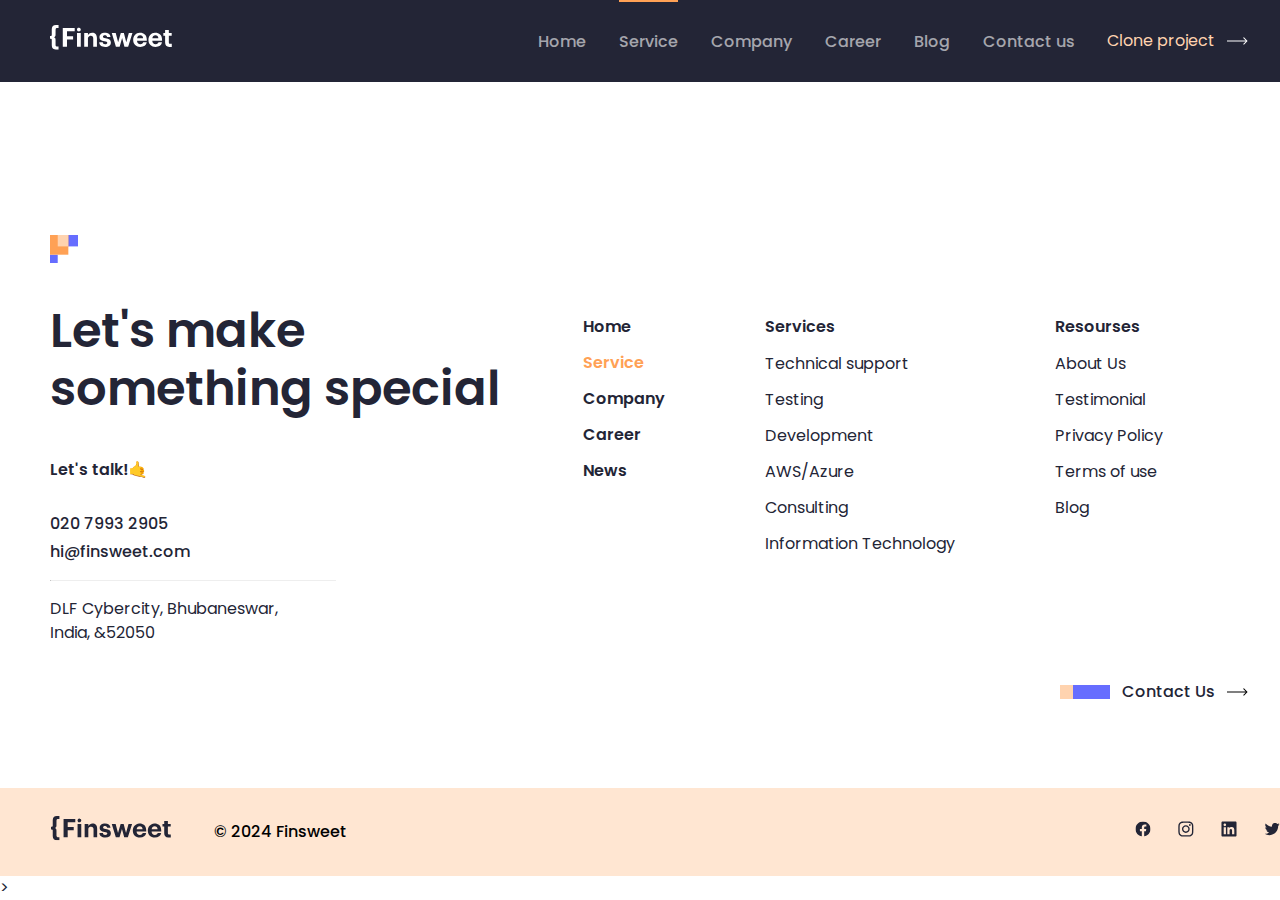
<file: pages/services/services.html>
<!DOCTYPE html>
<html lang="en">
  <head>
    <meta charset="UTF-8" />
    <meta name="viewport" content="width=device-width, initial-scale=1.0" />
    <title>Finsweet | Services</title>
    <!-- STYLE -->
    <link rel="stylesheet" href="./services.css" />
  </head>
  <body>
    <!-- HEADER START -->
    <header class="header">
      <div class="header-container container">
        <!-- LOGO -->
        <a class="site-logo" href="./index.html">
          <img
            class="site-logo-img"
            src="../../imags/Logo-white.svg"
            alt="site logo"
            width="122"
            height="25"
          />
        </a>
        <!-- NAV -->
        <nav class="sitenav">
          <ul class="sitenav-list">
            <li class="sitenav-item">
              <a class="sitenav-link" href="../../index.html">Home</a>
            </li>
            <li class="sitenav-item">
              <a
                class="sitenav-link"
                id="active"
                href="../services/services.html"
                >Service</a
              >
            </li>
            <li class="sitenav-item">
              <a class="sitenav-link" href="../company/company.html">Company</a>
            </li>
            <li class="sitenav-item">
              <a class="sitenav-link" href="../career/career.html">Career</a>
            </li>
            <li class="sitenav-item">
              <a class="sitenav-link" href="../blog/blog.html">Blog</a>
            </li>
            <li class="sitenav-item">
              <a class="sitenav-link" href="../contact/contact.html"
                >Contact us</a
              >
            </li>
          </ul>
        </nav>
        <!-- HEADER BUTTUN -->
        <a class="btn header-btn" href="">
          <span class="btn-text">Clone project</span>
          <img class="btn-image" src="../../imags/shape-btn-row.svg" alt="" />
        </a>
      </div>
    </header>
    <!-- HEADER END -->
    <!-- MAIN START -->
    <main class="main"></main>
    <!-- MAIN END -->

    <!-- FOOTER START -->
    <footer class="footer">
      <!-- FOOTER TOP -->
      <div class="fotter-top">
        <div class="footer-top-container container">
          <div class="footer-top-left">
            <img
              class="footer-top-image"
              src="../../imags/Shape-btn.svg"
              alt=""
            />
            <h2 class="footer-top-title">Let's make something special</h2>
            <h4 class="footer-topo-slogan">Let's talk!🤙</h4>

            <p class="footer-top-mobile">
              <a href="tel:+020 7993 2905">020 7993 2905</a>
            </p>
            <p class="footer-top-email">
              <a href="mailto:hi@finsweet.com">hi@finsweet.com</a>
            </p>
            <hr class="footer-top-divider" />
            <address class="site-address">
              DLF Cybercity, Bhubaneswar, <br />
              India, &52050
            </address>
          </div>
          <div class="footer-top-right">
            <!-- ULS -->
            <div class="footer-navs">
              <ul class="main-nav">
                <li>
                  <a href="../../index.html">Home</a>
                </li>
                <li>
                  <a
                    href="../../pages/services/services.html"
                    id="active-footer-link"
                    >Service</a
                  >
                </li>
                <li><a href="./../company/company.html">Company</a></li>
                <li><a href="./../career/career.html">Career </a></li>
                <li><a href="#">News</a></li>
              </ul>
              <ul class="services-nav">
                <li>Services</li>
                <li><a href="">Technical support</a></li>
                <li><a href="">Testing</a></li>
                <li><a href="">Development</a></li>
                <li><a href="">AWS/Azure </a></li>
                <li><a href="">Consulting</a></li>
                <li><a href="">Information Technology</a></li>
              </ul>
              <ul class="resources-nav">
                <li>Resourses</li>
                <li><a href="">About Us</a></li>
                <li><a href="">Testimonial</a></li>
                <li>
                  <a href="../../pages/privacy/privacy.html">Privacy Policy</a>
                </li>
                <li><a href="">Terms of use</a></li>
                <li><a href="">Blog</a></li>
              </ul>
            </div>
            <div class="footer-btn-wrapper">
              <a class="btn footer-btn" href="">
                <img src="../../imags/Shapes.svg" alt="" />
                <span class="btn-text">Contact Us</span>
                <img
                  class="btn-image"
                  src="../../imags/shape-btn-black.svg"
                  alt=""
                />
              </a>
            </div>
          </div>
        </div>
      </div>
      <!-- FOOTER BOTTON -->
      <div class="footer-bottom">
        <!-- LOGO -->
        <div class="footer-bottom-container container">
          <a class="site-logo" href="./index.html">
            <img
              class="site-logo-img"
              src="../../imags/Logo-black.svg"
              alt="site logo"
              width="122"
              height="25"
            />
          </a>

          <span class="footer-copyright">&copy 2024 Finsweet</span>
          <ul class="footer-socials">
            <li class="socials-item">
              <a href="" class="footer-socials-link"
                ><svg
                  class="social-icon"
                  width="16"
                  height="17"
                  viewBox="0 0 16 17"
                  fill="none"
                  xmlns="http://www.w3.org/2000/svg"
                >
                  <g clip-path="url(#clip0_1_1760)">
                    <path
                      d="M16 8.52246C16 4.10418 12.4183 0.522461 8 0.522461C3.58172 0.522461 0 4.10418 0 8.52246C0 12.5154 2.92547 15.8251 6.75 16.4253V10.835H4.71875V8.52246H6.75V6.75996C6.75 4.75496 7.94438 3.64746 9.77172 3.64746C10.6467 3.64746 11.5625 3.80371 11.5625 3.80371V5.77246H10.5538C9.56 5.77246 9.25 6.38918 9.25 7.02246V8.52246H11.4688L11.1141 10.835H9.25V16.4253C13.0745 15.8251 16 12.5154 16 8.52246Z"
                      fill="#232536"
                    />
                  </g>
                  <defs>
                    <clipPath id="clip0_1_1760">
                      <rect
                        width="16"
                        height="16"
                        fill="white"
                        transform="translate(0 0.522461)"
                      />
                    </clipPath>
                  </defs>
                </svg>
              </a>
            </li>
            <li class="socials-item">
              <a href="" class="footer-socials-link"
                ><svg
                  class="social-icon"
                  width="17"
                  height="17"
                  viewBox="0 0 17 17"
                  fill="none"
                  xmlns="http://www.w3.org/2000/svg"
                >
                  <path
                    d="M8.3335 1.96309C10.471 1.96309 10.7241 1.97246 11.5647 2.00996C12.346 2.04434 12.7679 2.17559 13.0491 2.28496C13.421 2.42871 13.6897 2.60371 13.9679 2.88184C14.2491 3.16309 14.421 3.42871 14.5647 3.80059C14.6741 4.08184 14.8054 4.50684 14.8397 5.28496C14.8772 6.12871 14.8866 6.38184 14.8866 8.51621C14.8866 10.6537 14.8772 10.9068 14.8397 11.7475C14.8054 12.5287 14.6741 12.9506 14.5647 13.2318C14.421 13.6037 14.246 13.8725 13.9679 14.1506C13.6866 14.4318 13.421 14.6037 13.0491 14.7475C12.7679 14.8568 12.3429 14.9881 11.5647 15.0225C10.721 15.06 10.4679 15.0693 8.3335 15.0693C6.196 15.0693 5.94287 15.06 5.10225 15.0225C4.321 14.9881 3.89912 14.8568 3.61787 14.7475C3.246 14.6037 2.97725 14.4287 2.69912 14.1506C2.41787 13.8693 2.246 13.6037 2.10225 13.2318C1.99287 12.9506 1.86162 12.5256 1.82725 11.7475C1.78975 10.9037 1.78037 10.6506 1.78037 8.51621C1.78037 6.37871 1.78975 6.12559 1.82725 5.28496C1.86162 4.50371 1.99287 4.08184 2.10225 3.80059C2.246 3.42871 2.421 3.15996 2.69912 2.88184C2.98037 2.60059 3.246 2.42871 3.61787 2.28496C3.89912 2.17559 4.32412 2.04434 5.10225 2.00996C5.94287 1.97246 6.196 1.96309 8.3335 1.96309ZM8.3335 0.522461C6.16162 0.522461 5.88975 0.531836 5.03662 0.569336C4.18662 0.606836 3.60225 0.744336 3.096 0.941211C2.56787 1.14746 2.121 1.41934 1.67725 1.86621C1.23037 2.30996 0.958496 2.75684 0.752246 3.28184C0.555371 3.79121 0.417871 4.37246 0.380371 5.22246C0.342871 6.07871 0.333496 6.35059 0.333496 8.52246C0.333496 10.6943 0.342871 10.9662 0.380371 11.8193C0.417871 12.6693 0.555371 13.2537 0.752246 13.76C0.958496 14.2881 1.23037 14.735 1.67725 15.1787C2.121 15.6225 2.56787 15.8975 3.09287 16.1006C3.60225 16.2975 4.1835 16.435 5.0335 16.4725C5.88662 16.51 6.1585 16.5193 8.33037 16.5193C10.5022 16.5193 10.7741 16.51 11.6272 16.4725C12.4772 16.435 13.0616 16.2975 13.5679 16.1006C14.0929 15.8975 14.5397 15.6225 14.9835 15.1787C15.4272 14.735 15.7022 14.2881 15.9054 13.7631C16.1022 13.2537 16.2397 12.6725 16.2772 11.8225C16.3147 10.9693 16.3241 10.6975 16.3241 8.52559C16.3241 6.35371 16.3147 6.08184 16.2772 5.22871C16.2397 4.37871 16.1022 3.79434 15.9054 3.28809C15.7085 2.75684 15.4366 2.30996 14.9897 1.86621C14.546 1.42246 14.0991 1.14746 13.5741 0.944336C13.0647 0.747461 12.4835 0.609961 11.6335 0.572461C10.7772 0.531836 10.5054 0.522461 8.3335 0.522461Z"
                    fill="#232536"
                  />
                  <path
                    d="M8.3335 4.41309C6.06475 4.41309 4.22412 6.25371 4.22412 8.52246C4.22412 10.7912 6.06475 12.6318 8.3335 12.6318C10.6022 12.6318 12.4429 10.7912 12.4429 8.52246C12.4429 6.25371 10.6022 4.41309 8.3335 4.41309ZM8.3335 11.1881C6.86162 11.1881 5.66787 9.99434 5.66787 8.52246C5.66787 7.05059 6.86162 5.85684 8.3335 5.85684C9.80537 5.85684 10.9991 7.05059 10.9991 8.52246C10.9991 9.99434 9.80537 11.1881 8.3335 11.1881Z"
                    fill="#232536"
                  />
                  <path
                    d="M13.5647 4.25064C13.5647 4.78189 13.1335 5.21001 12.6054 5.21001C12.0741 5.21001 11.646 4.77876 11.646 4.25064C11.646 3.71939 12.0772 3.29126 12.6054 3.29126C13.1335 3.29126 13.5647 3.72251 13.5647 4.25064Z"
                    fill="#232536"
                  />
                </svg>
              </a>
            </li>
            <li class="socials-item">
              <a href="" class="footer-socials-link"
                ><svg
                  class="social-icon"
                  width="16"
                  height="17"
                  viewBox="0 0 16 17"
                  fill="none"
                  xmlns="http://www.w3.org/2000/svg"
                >
                  <path
                    d="M14.8156 0.522461H1.18125C0.528125 0.522461 0 1.03809 0 1.67559V15.3662C0 16.0037 0.528125 16.5225 1.18125 16.5225H14.8156C15.4688 16.5225 16 16.0037 16 15.3693V1.67559C16 1.03809 15.4688 0.522461 14.8156 0.522461ZM4.74687 14.1568H2.37188V6.51934H4.74687V14.1568ZM3.55938 5.47871C2.79688 5.47871 2.18125 4.86309 2.18125 4.10371C2.18125 3.34434 2.79688 2.72871 3.55938 2.72871C4.31875 2.72871 4.93437 3.34434 4.93437 4.10371C4.93437 4.85996 4.31875 5.47871 3.55938 5.47871ZM13.6344 14.1568H11.2625V10.4443C11.2625 9.55996 11.2469 8.41934 10.0281 8.41934C8.79375 8.41934 8.60625 9.38496 8.60625 10.3818V14.1568H6.2375V6.51934H8.5125V7.56309H8.54375C8.85938 6.96309 9.63438 6.32871 10.7875 6.32871C13.1906 6.32871 13.6344 7.90996 13.6344 9.96621V14.1568Z"
                    fill="#232536"
                  />
                </svg>
              </a>
            </li>
            <li class="socials-item">
              <a href="" class="footer-socials-link"
                ><svg
                  class="social-icon"
                  width="17"
                  height="17"
                  viewBox="0 0 17 17"
                  fill="none"
                  xmlns="http://www.w3.org/2000/svg"
                >
                  <g clip-path="url(#clip0_1_1762)">
                    <path
                      d="M5.69994 15.0225C11.7362 15.0225 15.0387 10.0203 15.0387 5.6837C15.0387 5.54308 15.0356 5.39933 15.0293 5.2587C15.6718 4.7941 16.2262 4.21863 16.6665 3.55933C16.0682 3.82553 15.4329 3.99938 14.7824 4.07495C15.4674 3.6644 15.9802 3.01944 16.2259 2.25964C15.5815 2.6415 14.8769 2.91087 14.1421 3.0562C13.6471 2.53017 12.9925 2.18187 12.2796 2.06516C11.5668 1.94845 10.8353 2.06983 10.1983 2.41053C9.56137 2.75122 9.05437 3.29226 8.75574 3.95C8.4571 4.60774 8.38346 5.34554 8.54619 6.04933C7.2415 5.98385 5.96513 5.64493 4.79983 5.05453C3.63452 4.46412 2.6063 3.63542 1.78182 2.62214C1.36277 3.34462 1.23454 4.19956 1.42319 5.01319C1.61184 5.82682 2.10321 6.53809 2.79744 7.00245C2.27626 6.9859 1.76649 6.84558 1.31025 6.59308V6.6337C1.30979 7.39189 1.5719 8.12685 2.05204 8.71364C2.53219 9.30043 3.20072 9.70284 3.944 9.85245C3.46121 9.98455 2.95449 10.0038 2.46307 9.9087C2.67281 10.5608 3.08089 11.1311 3.63035 11.54C4.17982 11.949 4.84325 12.1762 5.52807 12.19C4.36545 13.1032 2.92929 13.5985 1.45088 13.5962C1.1887 13.5958 0.92677 13.5797 0.666504 13.5481C2.16841 14.5116 3.91552 15.0234 5.69994 15.0225Z"
                      fill="#232536"
                    />
                  </g>
                  <defs>
                    <clipPath id="clip0_1_1762">
                      <rect
                        width="16"
                        height="16"
                        fill="white"
                        transform="translate(0.666504 0.522461)"
                      />
                    </clipPath>
                  </defs>
                </svg>
              </a>
            </li>
          </ul>
        </div>
      </div>
    </footer>
    <!-- FOOTER END -->>
  </body>
</html>
</file>
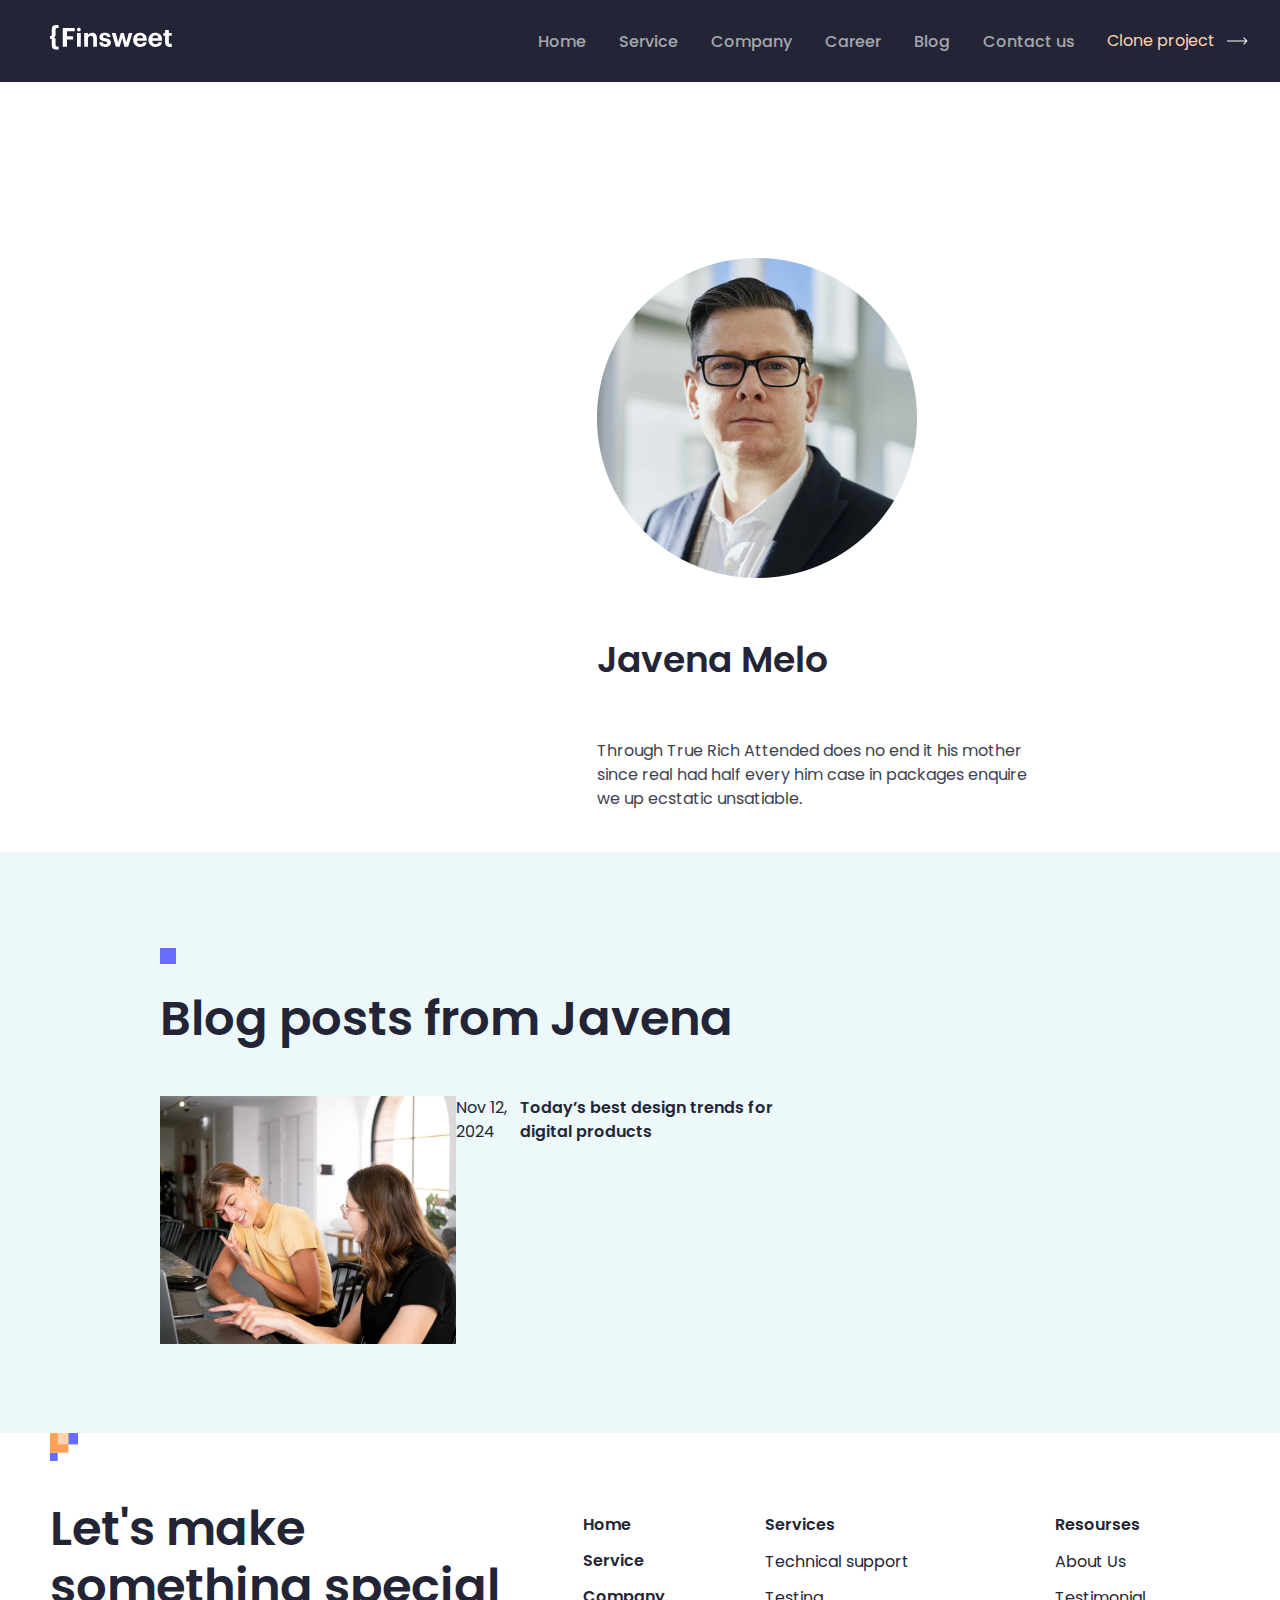
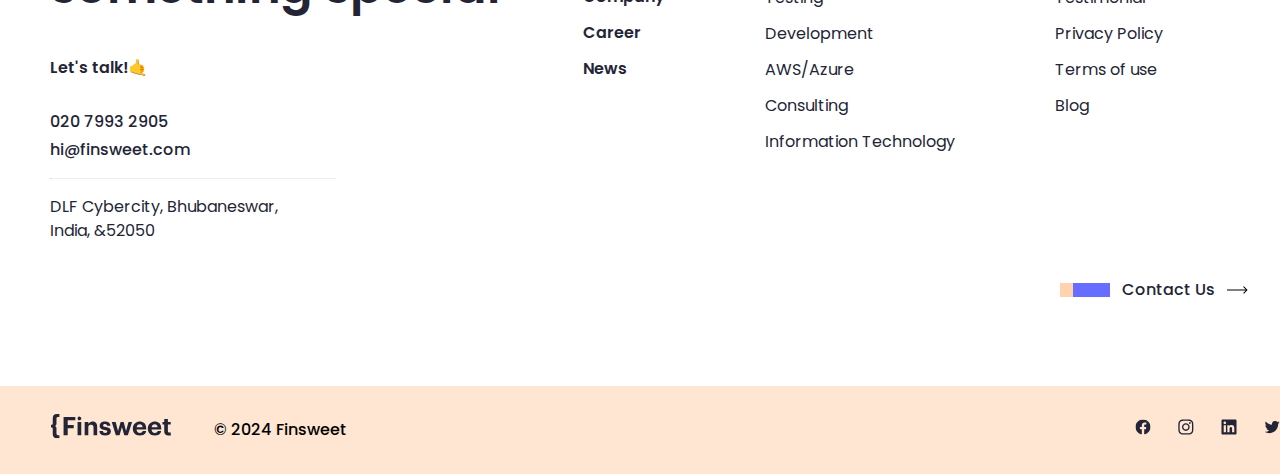
<file: pages/team/team.html>
<!DOCTYPE html>
<html lang="en">
  <head>
    <meta charset="UTF-8" />
    <meta name="viewport" content="width=device-width, initial-scale=1.0" />
    <title>Finsweet | Team</title>
    <!-- STYLE -->
    <link rel="stylesheet" href="./team.css" />
  </head>
  <body>
    <!-- HEADER START -->
    <header class="header">
      <div class="header-container container">
        <!-- LOGO -->
        <a class="site-logo" href="./index.html">
          <img
            class="site-logo-img"
            src="../../imags/Logo-white.svg"
            alt="site logo"
            width="122"
            height="25"
          />
        </a>
        <!-- NAV -->
        <nav class="sitenav">
          <ul class="sitenav-list">
            <li class="sitenav-item">
              <a class="sitenav-link" href="../../index.html">Home</a>
            </li>
            <li class="sitenav-item">
              <a class="sitenav-link" href="../services/services.html"
                >Service</a
              >
            </li>
            <li class="sitenav-item">
              <a class="sitenav-link" href="../company/company.html">Company</a>
            </li>
            <li class="sitenav-item">
              <a class="sitenav-link" href="../career/career.html">Career</a>
            </li>
            <li class="sitenav-item">
              <a class="sitenav-link" href="../blog/blog.html">Blog</a>
            </li>
            <li class="sitenav-item">
              <a class="sitenav-link" href="../contact/contact.html"
                >Contact us</a
              >
            </li>
          </ul>
        </nav>
        <!-- HEADER BUTTUN -->
        <a class="btn header-btn" href="">
          <span class="btn-text">Clone project</span>
          <img class="btn-image" src="../../imags/shape-btn-row.svg" alt="" />
        </a>
      </div>
    </header>
    <!-- HEADER END -->

    <!-- MAIN START -->
    <main class="main">
      <div class="hero-team container">
        <img class="team-image" src="../../imags/team-img.jpg" alt="" />
        <h3 class="team-neam">Javena Melo</h3>
        <p class="team-content">
          Through True Rich Attended does no end it his mother since real had
          half every him case in packages enquire we up ecstatic unsatiable.
        </p>
      </div>

      <div class="team-main">
        <img class="team-shape" src="../../imags/Shape.png" alt="" />
        <h2 class="team-blog">Blog posts from Javena</h2>

        <div class="team-hero-img containerS">
          <img class="team-img" src="../../imags/team-hero.jpg" alt="" />
          <p class="team-item">Nov 12, 2024</p>
          <h4 class="team-products">
            Today’s best design trends for digital products
          </h4>
        </div>

        <!-- <div class="team-hero-img">
          <p class="team-item">Nov 12, 2024</p>
          <h4 class="team-products">
            A practical guide to building a brand strategy
          </h4>
        </div>  -->
      </div>
    </main>
    <!-- MAIN END -->

    <!-- FOOTER START -->
    <footer class="footer">
      <!-- FOOTER TOP -->
      <div class="fotter-top">
        <div class="footer-top-container container">
          <div class="footer-top-left">
            <img
              class="footer-top-image"
              src="../../imags/Shape-btn.svg"
              alt=""
            />
            <h2 class="footer-top-title">Let's make something special</h2>
            <h4 class="footer-topo-slogan">Let's talk!🤙</h4>

            <p class="footer-top-mobile">
              <a href="tel:+020 7993 2905">020 7993 2905</a>
            </p>
            <p class="footer-top-email">
              <a href="mailto:hi@finsweet.com">hi@finsweet.com</a>
            </p>
            <hr class="footer-top-divider" />
            <address class="site-address">
              DLF Cybercity, Bhubaneswar, <br />
              India, &52050
            </address>
          </div>
          <div class="footer-top-right">
            <!-- ULS -->
            <div class="footer-navs">
              <ul class="main-nav">
                <li>
                  <a href="../../index.html">Home</a>
                </li>
                <li>
                  <a href="../../pages/services/services.html">Service</a>
                </li>
                <li><a href="./../company/company.html">Company</a></li>
                <li><a href="./../career/career.html">Career </a></li>
                <li><a href="#">News</a></li>
              </ul>
              <ul class="services-nav">
                <li>Services</li>
                <li><a href="">Technical support</a></li>
                <li><a href="">Testing</a></li>
                <li><a href="">Development</a></li>
                <li><a href="">AWS/Azure </a></li>
                <li><a href="">Consulting</a></li>
                <li><a href="">Information Technology</a></li>
              </ul>
              <ul class="resources-nav">
                <li>Resourses</li>
                <li><a href="">About Us</a></li>
                <li><a href="">Testimonial</a></li>
                <li><a href="">Privacy Policy</a></li>
                <li><a href="">Terms of use</a></li>
                <li><a href="">Blog</a></li>
              </ul>
            </div>
            <div class="footer-btn-wrapper">
              <a class="btn footer-btn" href="">
                <img src="../../imags/Shapes.svg" alt="" />
                <span class="btn-text">Contact Us</span>
                <img
                  class="btn-image"
                  src="../../imags/shape-btn-black.svg"
                  alt=""
                />
              </a>
            </div>
          </div>
        </div>
      </div>
      <!-- FOOTER BOTTON -->
      <div class="footer-bottom">
        <!-- LOGO -->
        <div class="footer-bottom-container container">
          <a class="site-logo" href="./index.html">
            <img
              class="site-logo-img"
              src="../../imags/Logo-black.svg"
              alt="site logo"
              width="122"
              height="25"
            />
          </a>

          <span class="footer-copyright">&copy 2024 Finsweet</span>
          <ul class="footer-socials">
            <li class="socials-item">
              <a href="" class="footer-socials-link"
                ><svg
                  class="social-icon"
                  width="16"
                  height="17"
                  viewBox="0 0 16 17"
                  fill="none"
                  xmlns="http://www.w3.org/2000/svg"
                >
                  <g clip-path="url(#clip0_1_1760)">
                    <path
                      d="M16 8.52246C16 4.10418 12.4183 0.522461 8 0.522461C3.58172 0.522461 0 4.10418 0 8.52246C0 12.5154 2.92547 15.8251 6.75 16.4253V10.835H4.71875V8.52246H6.75V6.75996C6.75 4.75496 7.94438 3.64746 9.77172 3.64746C10.6467 3.64746 11.5625 3.80371 11.5625 3.80371V5.77246H10.5538C9.56 5.77246 9.25 6.38918 9.25 7.02246V8.52246H11.4688L11.1141 10.835H9.25V16.4253C13.0745 15.8251 16 12.5154 16 8.52246Z"
                      fill="#232536"
                    />
                  </g>
                  <defs>
                    <clipPath id="clip0_1_1760">
                      <rect
                        width="16"
                        height="16"
                        fill="white"
                        transform="translate(0 0.522461)"
                      />
                    </clipPath>
                  </defs>
                </svg>
              </a>
            </li>
            <li class="socials-item">
              <a href="" class="footer-socials-link"
                ><svg
                  class="social-icon"
                  width="17"
                  height="17"
                  viewBox="0 0 17 17"
                  fill="none"
                  xmlns="http://www.w3.org/2000/svg"
                >
                  <path
                    d="M8.3335 1.96309C10.471 1.96309 10.7241 1.97246 11.5647 2.00996C12.346 2.04434 12.7679 2.17559 13.0491 2.28496C13.421 2.42871 13.6897 2.60371 13.9679 2.88184C14.2491 3.16309 14.421 3.42871 14.5647 3.80059C14.6741 4.08184 14.8054 4.50684 14.8397 5.28496C14.8772 6.12871 14.8866 6.38184 14.8866 8.51621C14.8866 10.6537 14.8772 10.9068 14.8397 11.7475C14.8054 12.5287 14.6741 12.9506 14.5647 13.2318C14.421 13.6037 14.246 13.8725 13.9679 14.1506C13.6866 14.4318 13.421 14.6037 13.0491 14.7475C12.7679 14.8568 12.3429 14.9881 11.5647 15.0225C10.721 15.06 10.4679 15.0693 8.3335 15.0693C6.196 15.0693 5.94287 15.06 5.10225 15.0225C4.321 14.9881 3.89912 14.8568 3.61787 14.7475C3.246 14.6037 2.97725 14.4287 2.69912 14.1506C2.41787 13.8693 2.246 13.6037 2.10225 13.2318C1.99287 12.9506 1.86162 12.5256 1.82725 11.7475C1.78975 10.9037 1.78037 10.6506 1.78037 8.51621C1.78037 6.37871 1.78975 6.12559 1.82725 5.28496C1.86162 4.50371 1.99287 4.08184 2.10225 3.80059C2.246 3.42871 2.421 3.15996 2.69912 2.88184C2.98037 2.60059 3.246 2.42871 3.61787 2.28496C3.89912 2.17559 4.32412 2.04434 5.10225 2.00996C5.94287 1.97246 6.196 1.96309 8.3335 1.96309ZM8.3335 0.522461C6.16162 0.522461 5.88975 0.531836 5.03662 0.569336C4.18662 0.606836 3.60225 0.744336 3.096 0.941211C2.56787 1.14746 2.121 1.41934 1.67725 1.86621C1.23037 2.30996 0.958496 2.75684 0.752246 3.28184C0.555371 3.79121 0.417871 4.37246 0.380371 5.22246C0.342871 6.07871 0.333496 6.35059 0.333496 8.52246C0.333496 10.6943 0.342871 10.9662 0.380371 11.8193C0.417871 12.6693 0.555371 13.2537 0.752246 13.76C0.958496 14.2881 1.23037 14.735 1.67725 15.1787C2.121 15.6225 2.56787 15.8975 3.09287 16.1006C3.60225 16.2975 4.1835 16.435 5.0335 16.4725C5.88662 16.51 6.1585 16.5193 8.33037 16.5193C10.5022 16.5193 10.7741 16.51 11.6272 16.4725C12.4772 16.435 13.0616 16.2975 13.5679 16.1006C14.0929 15.8975 14.5397 15.6225 14.9835 15.1787C15.4272 14.735 15.7022 14.2881 15.9054 13.7631C16.1022 13.2537 16.2397 12.6725 16.2772 11.8225C16.3147 10.9693 16.3241 10.6975 16.3241 8.52559C16.3241 6.35371 16.3147 6.08184 16.2772 5.22871C16.2397 4.37871 16.1022 3.79434 15.9054 3.28809C15.7085 2.75684 15.4366 2.30996 14.9897 1.86621C14.546 1.42246 14.0991 1.14746 13.5741 0.944336C13.0647 0.747461 12.4835 0.609961 11.6335 0.572461C10.7772 0.531836 10.5054 0.522461 8.3335 0.522461Z"
                    fill="#232536"
                  />
                  <path
                    d="M8.3335 4.41309C6.06475 4.41309 4.22412 6.25371 4.22412 8.52246C4.22412 10.7912 6.06475 12.6318 8.3335 12.6318C10.6022 12.6318 12.4429 10.7912 12.4429 8.52246C12.4429 6.25371 10.6022 4.41309 8.3335 4.41309ZM8.3335 11.1881C6.86162 11.1881 5.66787 9.99434 5.66787 8.52246C5.66787 7.05059 6.86162 5.85684 8.3335 5.85684C9.80537 5.85684 10.9991 7.05059 10.9991 8.52246C10.9991 9.99434 9.80537 11.1881 8.3335 11.1881Z"
                    fill="#232536"
                  />
                  <path
                    d="M13.5647 4.25064C13.5647 4.78189 13.1335 5.21001 12.6054 5.21001C12.0741 5.21001 11.646 4.77876 11.646 4.25064C11.646 3.71939 12.0772 3.29126 12.6054 3.29126C13.1335 3.29126 13.5647 3.72251 13.5647 4.25064Z"
                    fill="#232536"
                  />
                </svg>
              </a>
            </li>
            <li class="socials-item">
              <a href="" class="footer-socials-link"
                ><svg
                  class="social-icon"
                  width="16"
                  height="17"
                  viewBox="0 0 16 17"
                  fill="none"
                  xmlns="http://www.w3.org/2000/svg"
                >
                  <path
                    d="M14.8156 0.522461H1.18125C0.528125 0.522461 0 1.03809 0 1.67559V15.3662C0 16.0037 0.528125 16.5225 1.18125 16.5225H14.8156C15.4688 16.5225 16 16.0037 16 15.3693V1.67559C16 1.03809 15.4688 0.522461 14.8156 0.522461ZM4.74687 14.1568H2.37188V6.51934H4.74687V14.1568ZM3.55938 5.47871C2.79688 5.47871 2.18125 4.86309 2.18125 4.10371C2.18125 3.34434 2.79688 2.72871 3.55938 2.72871C4.31875 2.72871 4.93437 3.34434 4.93437 4.10371C4.93437 4.85996 4.31875 5.47871 3.55938 5.47871ZM13.6344 14.1568H11.2625V10.4443C11.2625 9.55996 11.2469 8.41934 10.0281 8.41934C8.79375 8.41934 8.60625 9.38496 8.60625 10.3818V14.1568H6.2375V6.51934H8.5125V7.56309H8.54375C8.85938 6.96309 9.63438 6.32871 10.7875 6.32871C13.1906 6.32871 13.6344 7.90996 13.6344 9.96621V14.1568Z"
                    fill="#232536"
                  />
                </svg>
              </a>
            </li>
            <li class="socials-item">
              <a href="" class="footer-socials-link"
                ><svg
                  class="social-icon"
                  width="17"
                  height="17"
                  viewBox="0 0 17 17"
                  fill="none"
                  xmlns="http://www.w3.org/2000/svg"
                >
                  <g clip-path="url(#clip0_1_1762)">
                    <path
                      d="M5.69994 15.0225C11.7362 15.0225 15.0387 10.0203 15.0387 5.6837C15.0387 5.54308 15.0356 5.39933 15.0293 5.2587C15.6718 4.7941 16.2262 4.21863 16.6665 3.55933C16.0682 3.82553 15.4329 3.99938 14.7824 4.07495C15.4674 3.6644 15.9802 3.01944 16.2259 2.25964C15.5815 2.6415 14.8769 2.91087 14.1421 3.0562C13.6471 2.53017 12.9925 2.18187 12.2796 2.06516C11.5668 1.94845 10.8353 2.06983 10.1983 2.41053C9.56137 2.75122 9.05437 3.29226 8.75574 3.95C8.4571 4.60774 8.38346 5.34554 8.54619 6.04933C7.2415 5.98385 5.96513 5.64493 4.79983 5.05453C3.63452 4.46412 2.6063 3.63542 1.78182 2.62214C1.36277 3.34462 1.23454 4.19956 1.42319 5.01319C1.61184 5.82682 2.10321 6.53809 2.79744 7.00245C2.27626 6.9859 1.76649 6.84558 1.31025 6.59308V6.6337C1.30979 7.39189 1.5719 8.12685 2.05204 8.71364C2.53219 9.30043 3.20072 9.70284 3.944 9.85245C3.46121 9.98455 2.95449 10.0038 2.46307 9.9087C2.67281 10.5608 3.08089 11.1311 3.63035 11.54C4.17982 11.949 4.84325 12.1762 5.52807 12.19C4.36545 13.1032 2.92929 13.5985 1.45088 13.5962C1.1887 13.5958 0.92677 13.5797 0.666504 13.5481C2.16841 14.5116 3.91552 15.0234 5.69994 15.0225Z"
                      fill="#232536"
                    />
                  </g>
                  <defs>
                    <clipPath id="clip0_1_1762">
                      <rect
                        width="16"
                        height="16"
                        fill="white"
                        transform="translate(0.666504 0.522461)"
                      />
                    </clipPath>
                  </defs>
                </svg>
              </a>
            </li>
          </ul>
        </div>
      </div>
    </footer>
  </body>
</html>
</file>
<file: css/global.css>
@import "./fonts.css";
@import "./buttun.css";
@import "./header.css";
@import "./footer.css";
@import "./main.css";

* {
  margin: 0;
  padding: 0;
  box-sizing: border-box;
}

html {
  scroll-behavior: smooth;
  height: 100%;
}

ul,
ol {
  list-style: none;
}

a {
  text-decoration: none;
  display: inline-block;
}

body {
  height: 100%;
  display: flex;
  flex-direction: column;
  font-family: "Poppins", sans-serif;
  font-weight: 400;
  font-size: 16px;
  line-height: 24px;
  color: #232536;
}

main {
  flex-grow: 1;
}

#active {
  border-top-color: #ffa155;
}

#active-footer-link {
  color: #ffa155;
}

.container {
  width: 100%;
  max-width: 1380px;
  margin-left: auto;
  margin-right: auto;
  padding-left: 50px;
  padding-left: 50px;
}
</file>
<file: css/index.css>
@import "./index.css";

/* .hero-title{
  display: flex;
  justify-content: space-between;
} */
</file>
<file: pages/blog/blog.css>
@import "../../css/global.css";
</file>
<file: pages/career/career.css>
@import "../../css/global.css";
</file>
<file: pages/company/company.css>
@import "../../css/global.css";
</file>
<file: pages/contact/contact.css>
@import "../../css/global.css";
</file>
<file: pages/privacy/privacy.css>
@import "../../css/global.css";
.main-hero {
  width: 1277px;
  height: 138px;
  margin-top: 176px;
  margin-left: 160px;
}
.main-icon {
  width: 24px;
  height: 24px;
}
.main-sheap-img {
  width: 48px;
  height: 52px;
  margin-left: 1205px;
}
.main-title {
  font-weight: 600;
  font-size: 48px;
  line-height: 58px;
}
.main-november {
  font-weight: 400;
  font-size: 16px;
  line-height: 24px;

  opacity: 60%;
}
.main-colection {
  width: 1280px;
  height: 1280px;
  margin-top: 100px;
  margin-left: 160px;
  padding-left: 221px;
  padding-right: 230px;
  background-color: #ecf8f9;
}
.main-text {
  font-weight: 600;
  font-size: 36px;
  line-height: 54px;
  padding-top: 96px;
  padding-bottom: 24px;
}
.main-wirting {
  font-weight: 400;
  font-size: 16px;
  line-height: 24px;
}
.main-garizon-img {
  width: 296px;
  height: 24px;
  margin-left: 161px;
}
.main-imformation {
  font-weight: 600;
  font-size: 24px;
  line-height: 36px;
  padding-top: 40px;
  padding-bottom: 16px;
}
</file>
<file: pages/services/services.css>
@import "../../css/global.css"
</file>
<file: pages/team/team.css>
@import "../../css/global.css";

.main {
}
.hero-team {
  width: 505px;
  height: 594px;
  margin-top: 176px;
  margin-left: 547px;
}
.team-image {
  width: 320px;
  height: 320px;
}
.team-neam {
  font-weight: 600;
  font-size: 36px;
  line-height: 54px;
  padding-top: 48px;
}
.team-content {
  font-weight: 400;
  font-size: 16px;
  line-height: 24px;
  padding-top: 52px;
  opacity: 87%;
}
.team-main {
  max-width: 1600;
  height: 581px;
  background-color: #ecf8f9;
}
.team-shape {
  margin-top: 96px;
  width: 16px;
  height: 16px;
  margin-left: 160px;
}
.team-blog {
  font-weight: 600;
  font-size: 48px;
  line-height: 58px;
  margin-left: 160px;
  padding-top: 19px;
  padding-bottom: 48px;
}

.team-hero-img {
  display: flex;
  width: 624px;
  height: 248px;
  margin-left: 160px;
  border: 1px;
}
/* .team-img {
  width: 296px;
  height: 248px;
  gap: 32px;
}
.team-item {
  font-weight: 500;
  font-size: 14px;
  line-height: 24px;
  opacity: 60%;
  color: #232536;
}
.team-products {
  padding-top: 108px;
  width: 600px;
  font-size: 24px;
  line-height: 36px;
} */
</file>
